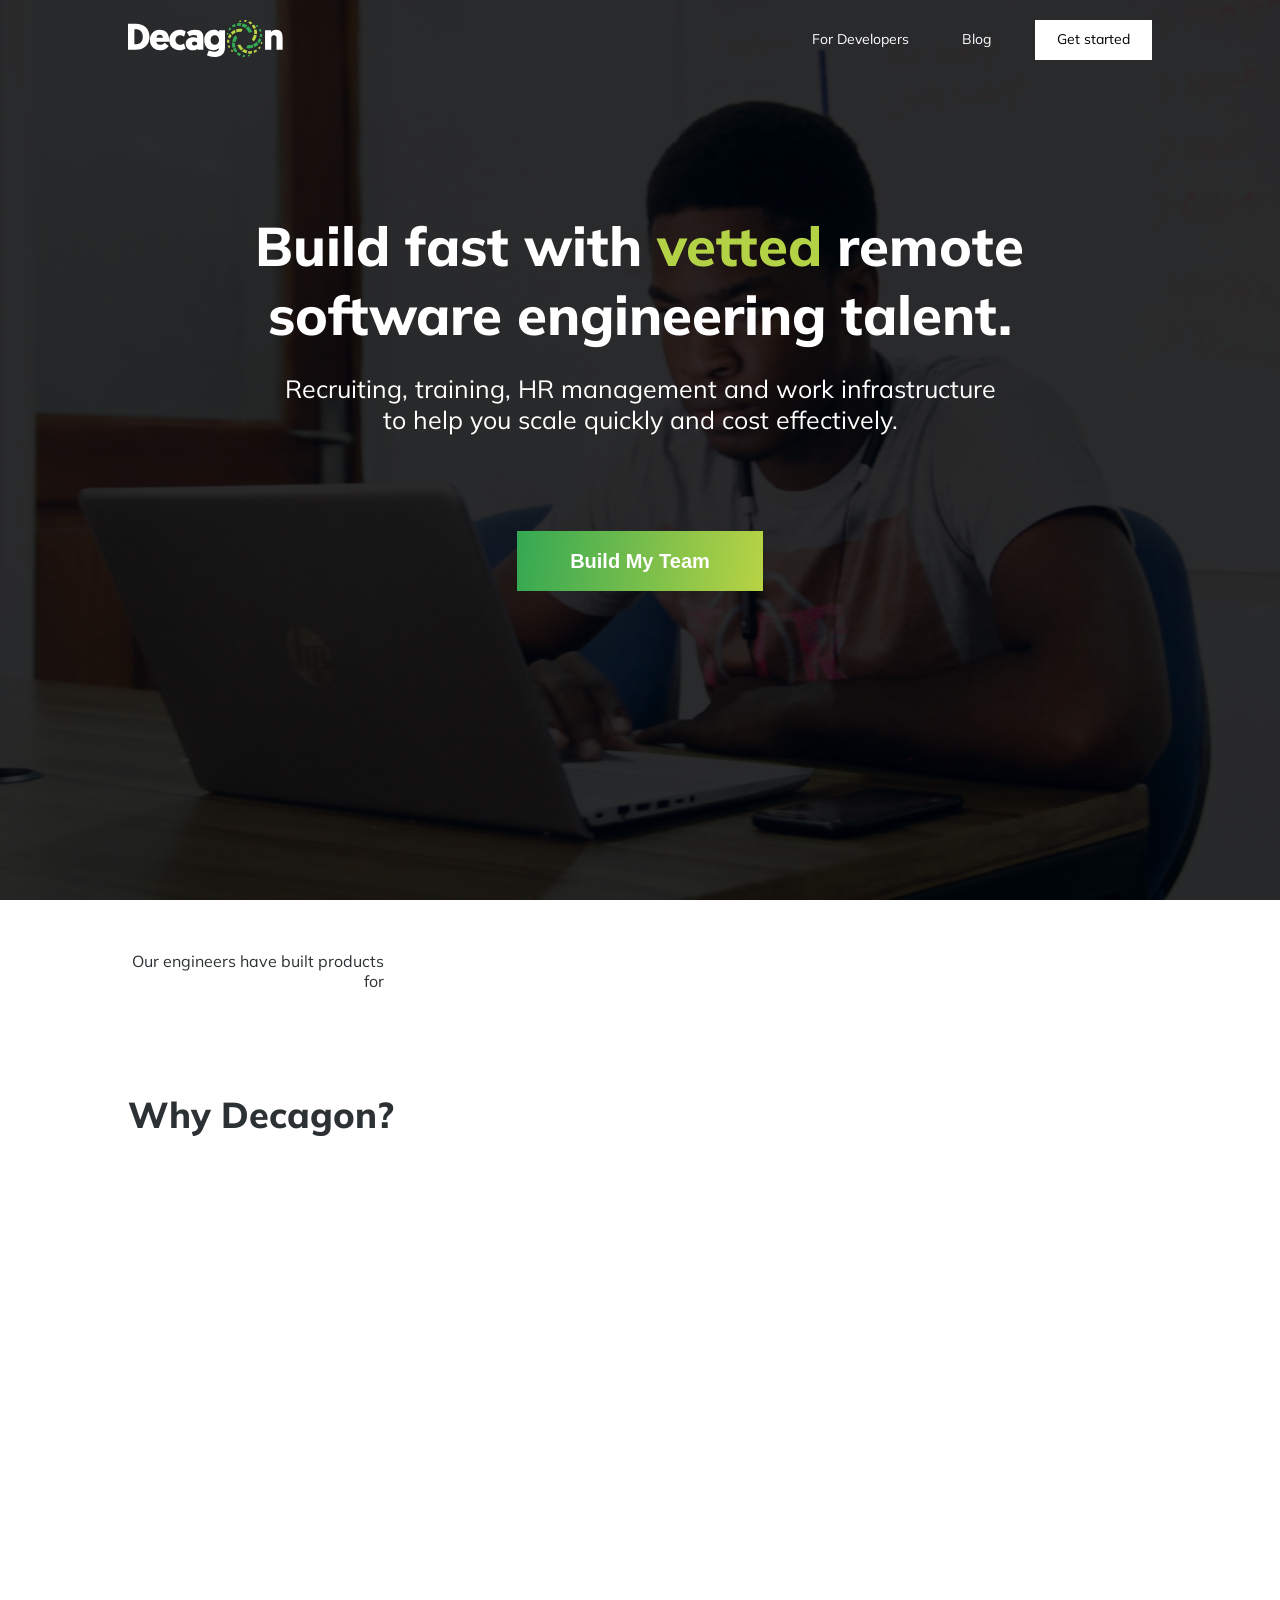
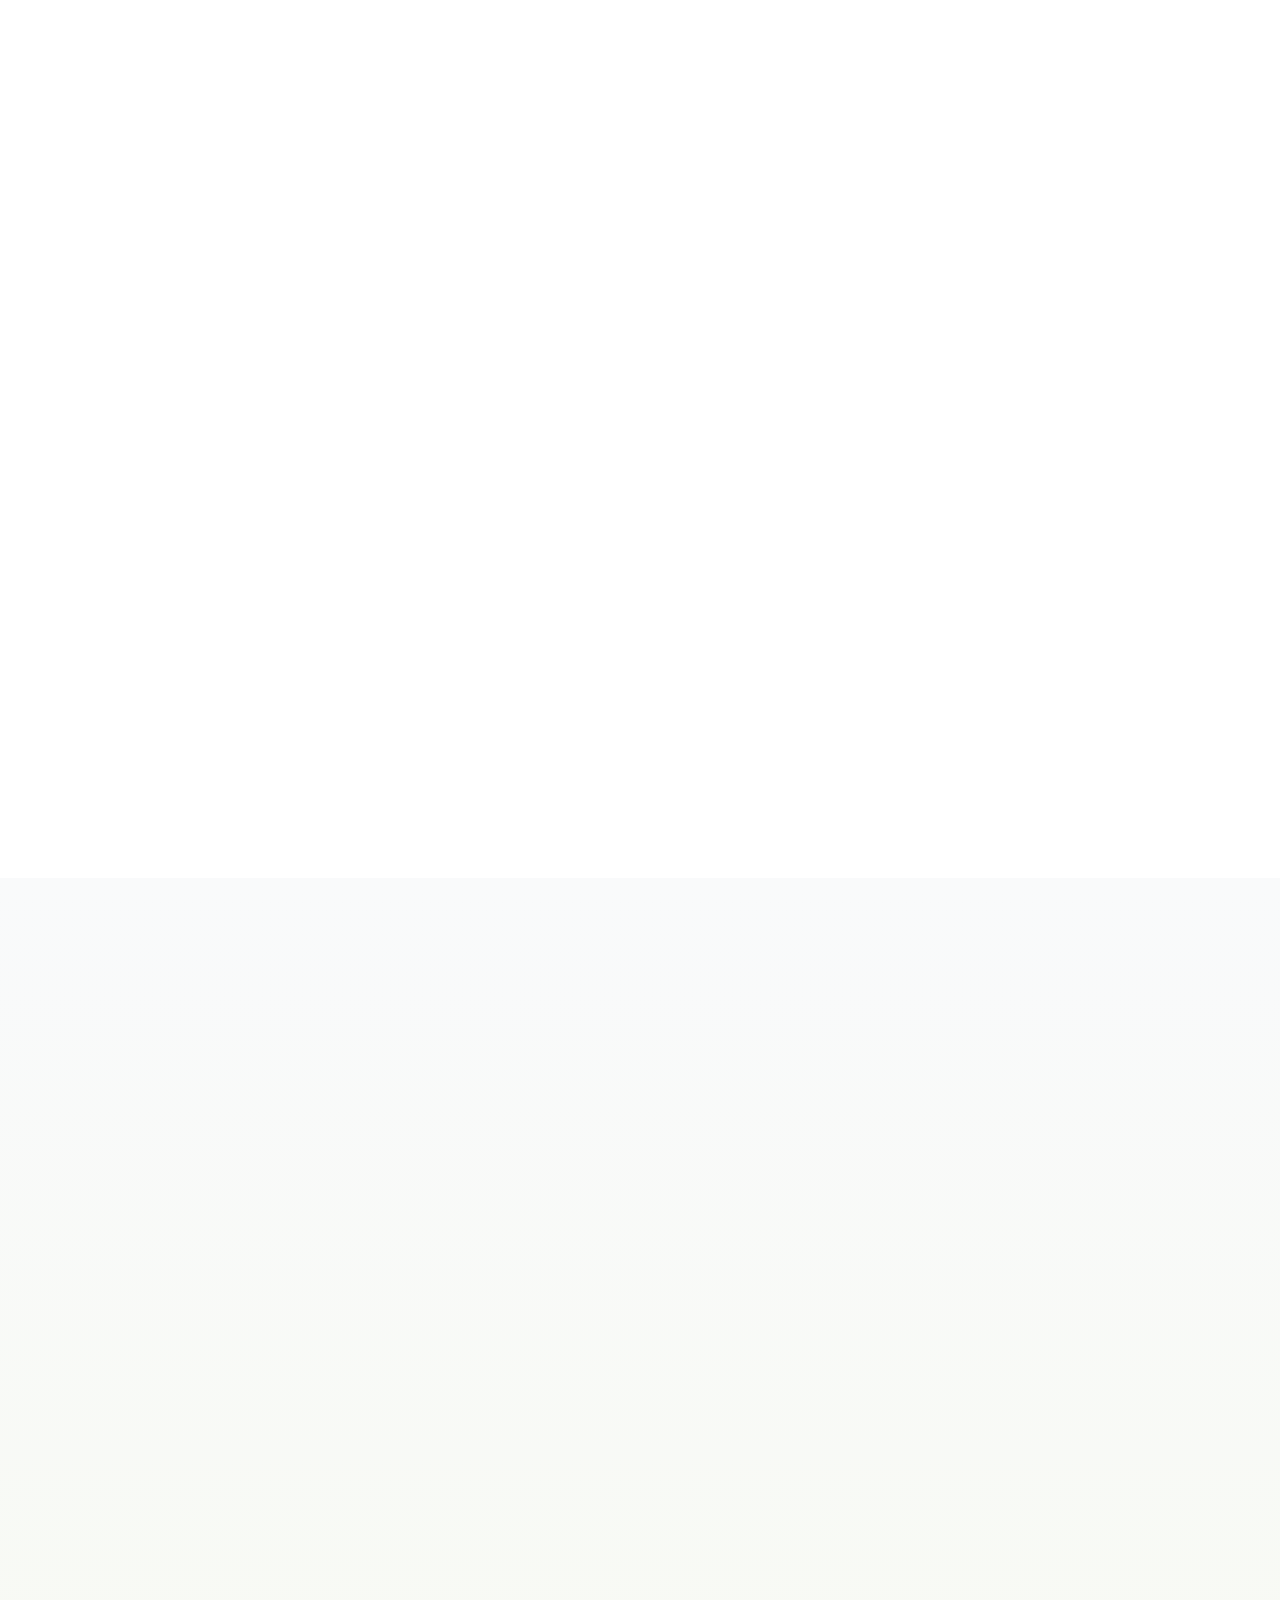
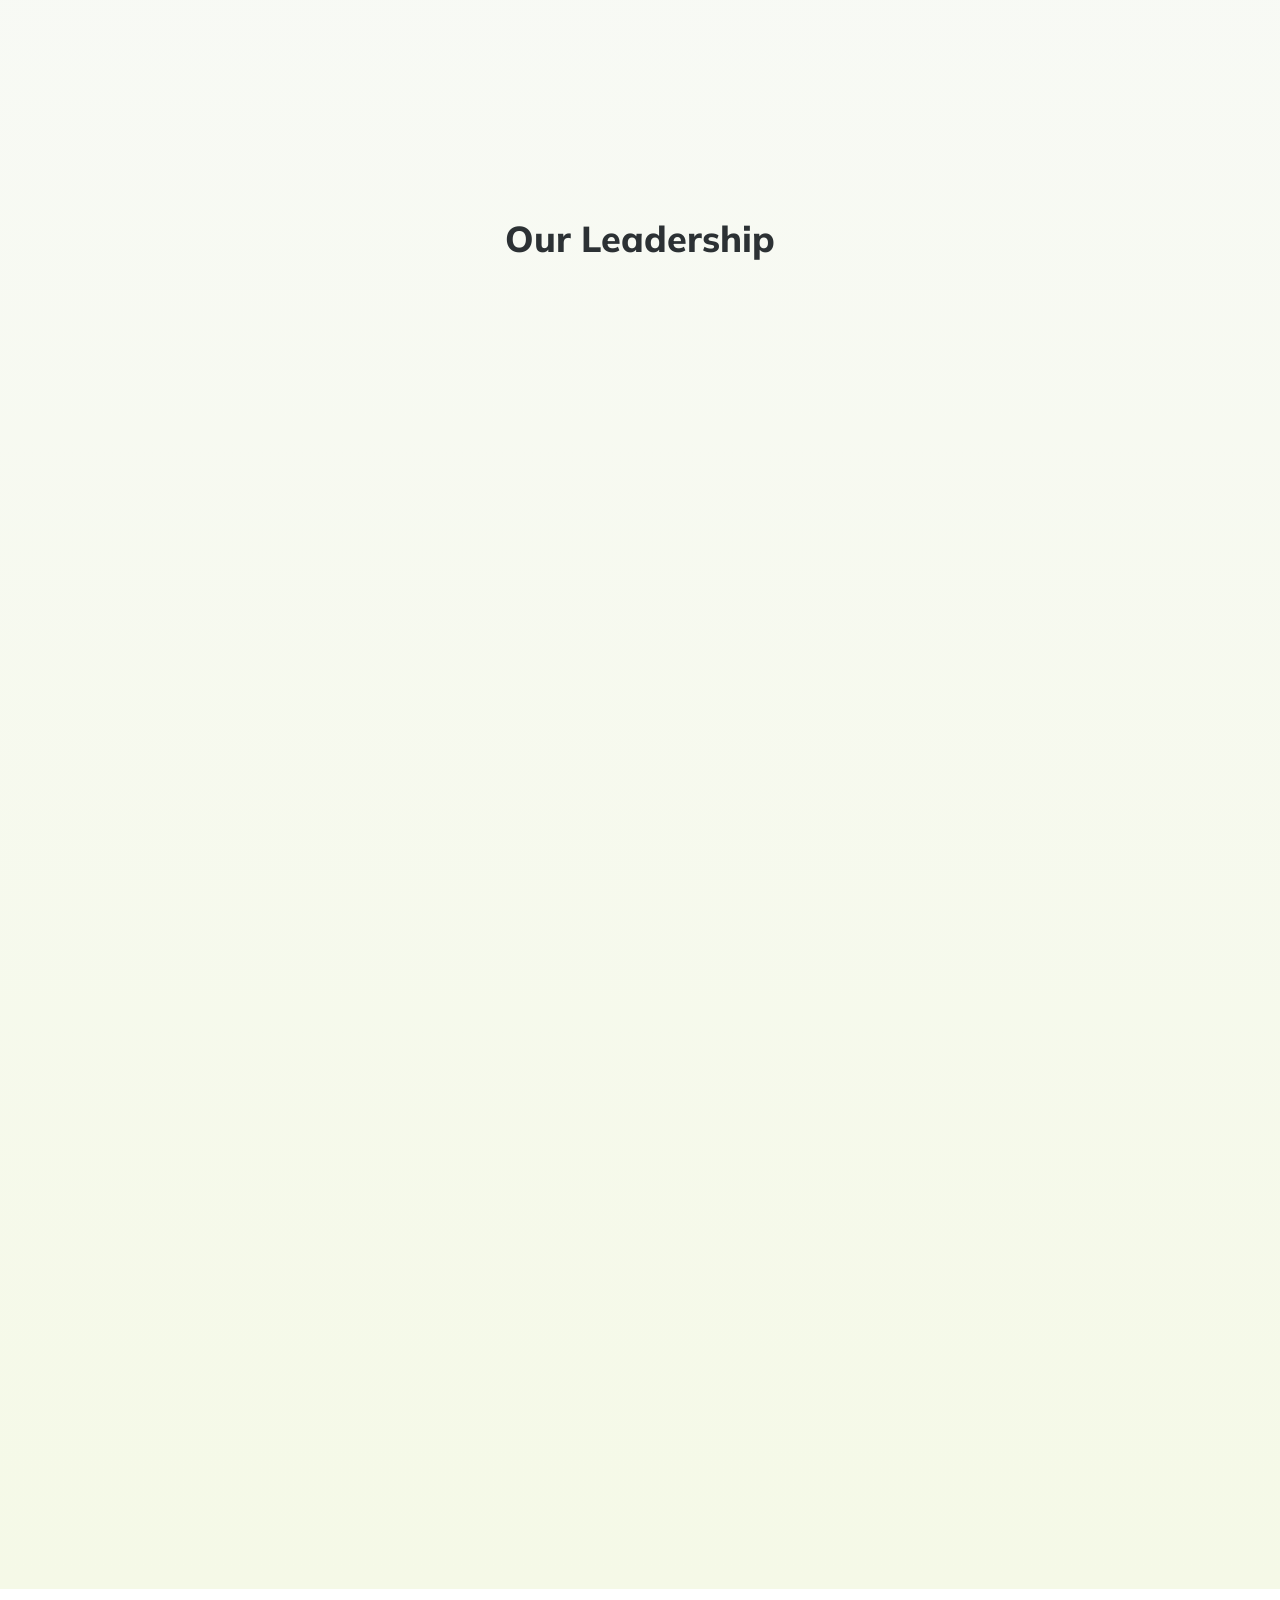
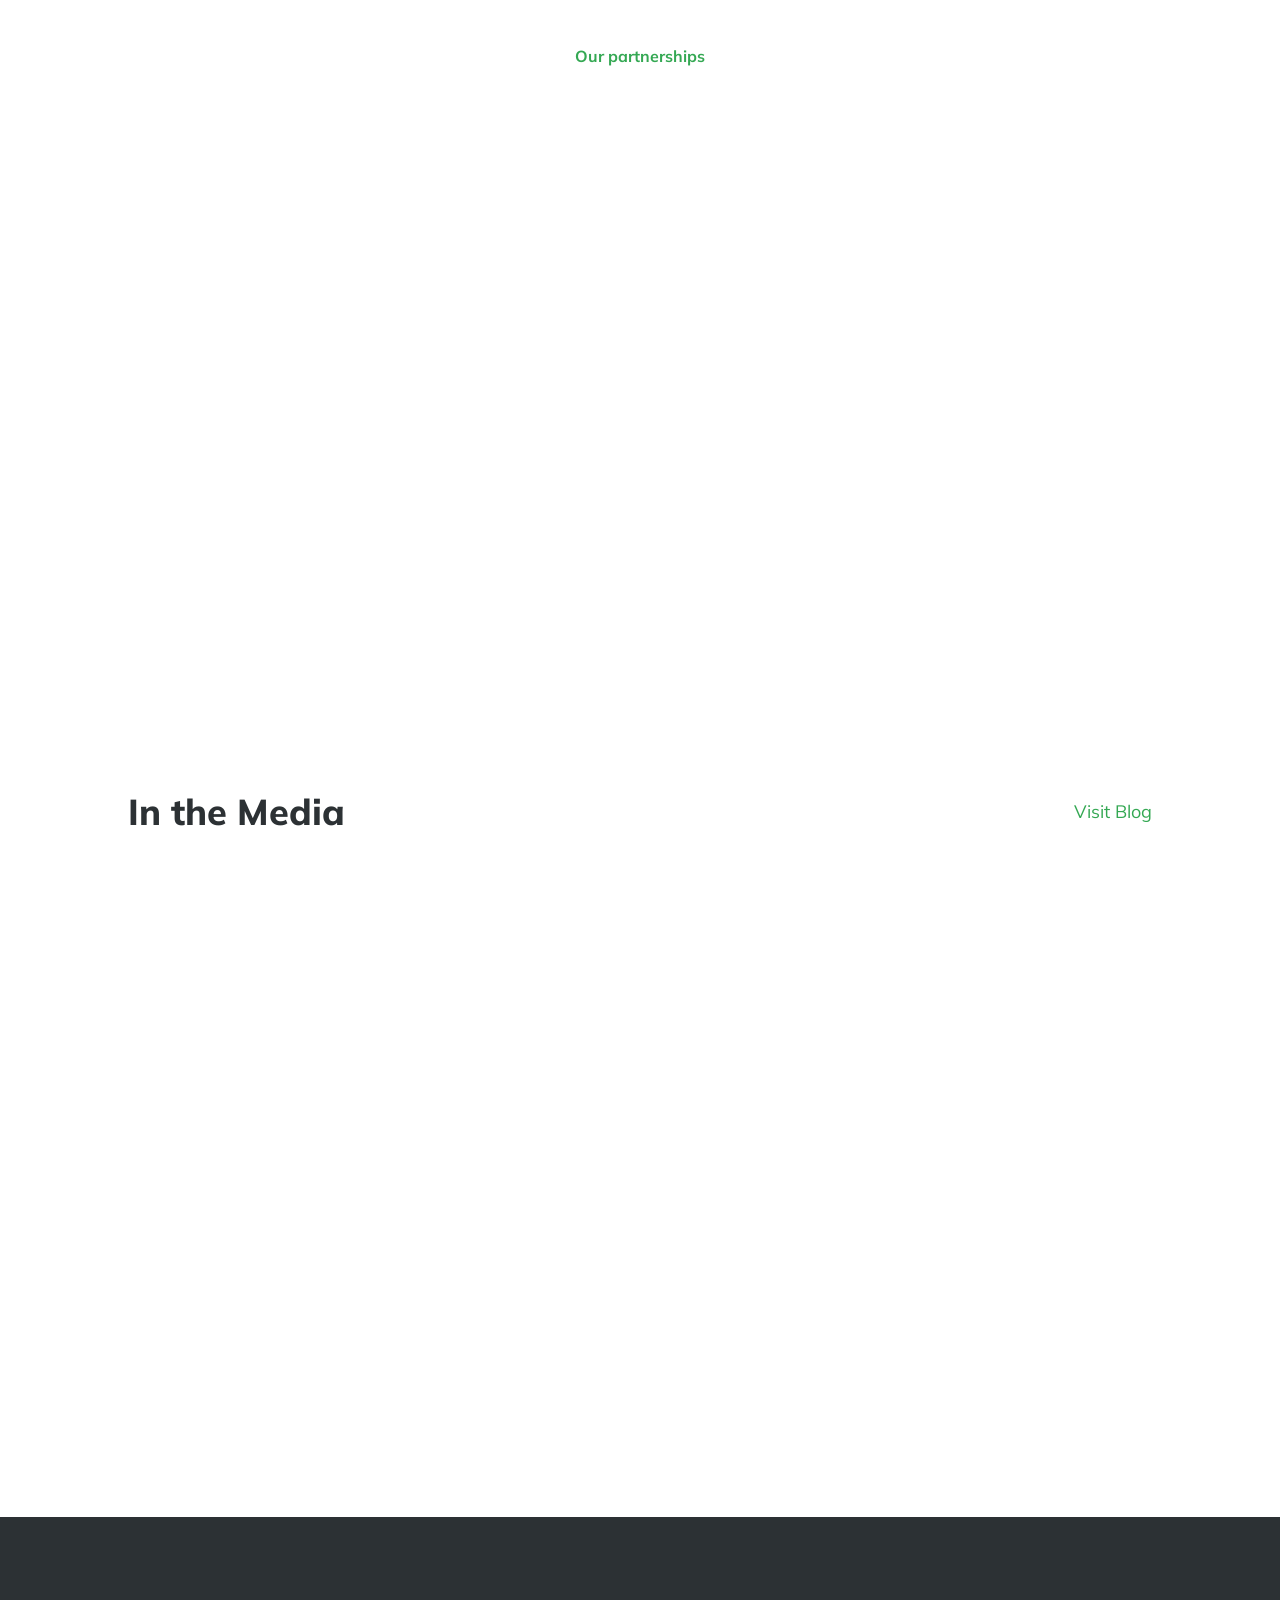
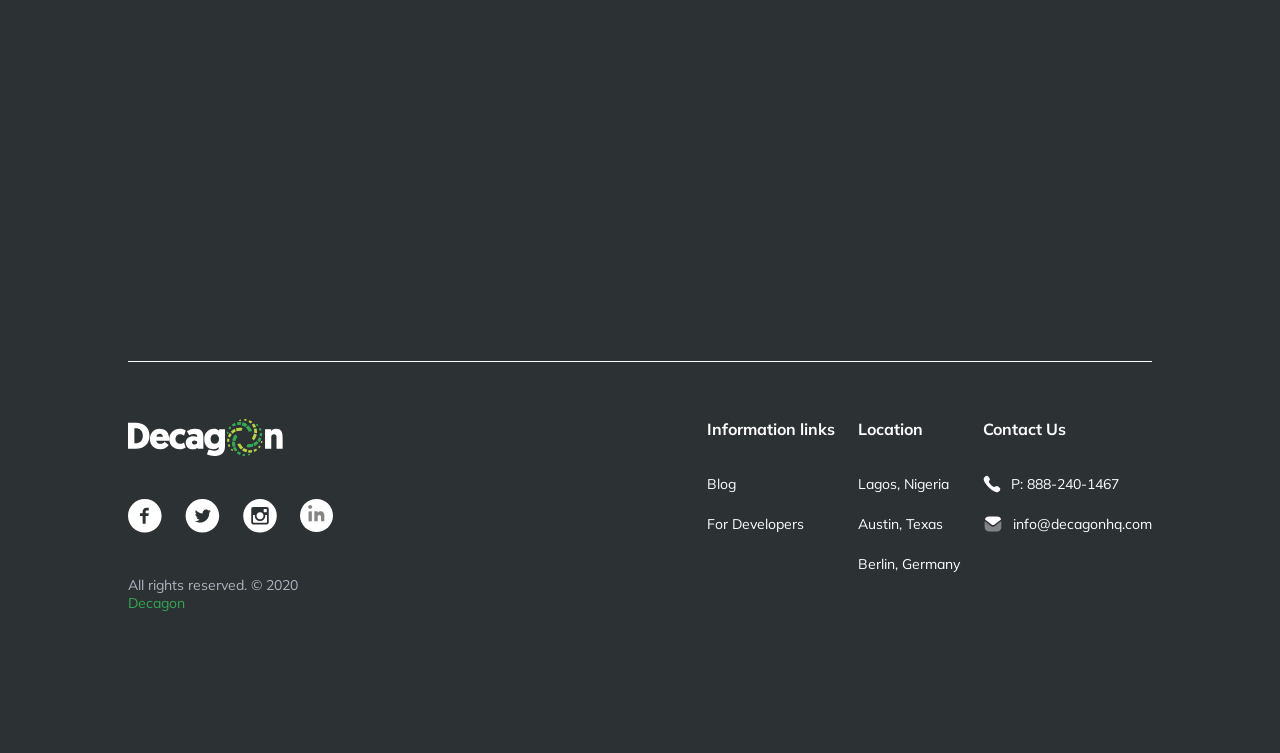
<file: index.html>
<!doctype html>
<html lang="en">
  <head>
    <meta charset="utf-8">
    <meta name="viewport" content="width=device-width, initial-scale=1">
   
    <link rel="preconnect" href="https://fonts.gstatic.com">
    <link href="https://fonts.googleapis.com/css2?family=Mulish:wght@200;400;600;700&display=swap" rel="stylesheet">
    <link href="https://unpkg.com/aos@2.3.1/dist/aos.css" rel="stylesheet">
    <link href="/assets/styles/scss/main.min.css" rel="stylesheet" >

    <title>Decagon website</title>
  </head>
  <body class="container-fluid">
    
    <header>
      <div class="navbar">
        <div><img src="/images/logo.svg" alt="decagon logo"></div>
        <div class="menu-cover">
          <div class="menu-tab"><a href="#">For Developers</a></div>
          <div class="menu-tab"><a href="#">Blog</a></div>
          <div class="menu-tab active"><a href="#">Get started</a></div>
        </div>
      </div>

      <div data-aos="fade-down" data-aos-easing="linear" data-aos-duration="1500" class="title">Build fast with <span>vetted</span> remote software engineering talent.</div>
      <div data-aos="fade-down" data-aos-easing="linear" data-aos-duration="1500" class="sub-title">Recruiting, training, HR management and work infrastructure to help you scale quickly and cost effectively.</div>

      <div data-aos="fade-down" data-aos-easing="linear" data-aos-duration="1500" class="btn-cover"><button id="btn-team">Build My Team</button></div>
    </header>

    <div class="client-container">
      <div class="client-wrapper">
        <div class="client-label">Our engineers have built products for</div>
        <div data-aos="fade-down-right" class="client">
          <div><img src="/images/merck.svg" alt="merck logo"></div>
          <div><img src="/images/nike.svg" alt="nike logo"></div>
          <div><img src="/images/mastercard.svg" alt="mastercard logo"></div>
          <div><img src="/images/vertex.svg" alt="vertex logo"></div>
          <div><img src="/images/budweiser.svg" alt="budweiser logo"></div>
          <div><img src="/images/nokia.svg" alt="nokia logo"></div>
        </div>
      </div>
    </div>

    <div class="why-decagon">Why Decagon?</div>

    <div class="workspace-container">
      <div data-aos="fade-right" class="workspace-img"><img src="/images/work_space.svg" alt=""></div>
      <div data-aos="fade-left" class="workspace-content-wrapper">
        <div class="workspace-content">
          <div class="workspace-title">Engineering Quality</div>
          <p>
            We select and recruit the top 0.5% of tech talent in the cities we source from. 
            We run our own Software Engineering Training institute which is #1 in Africa.
          </p>
        </div>
        <div class="workspace-content">
          <div class="workspace-title">Easy to work with</div>
          <p>
            Our engineers are all Native English speakers, they work on your time-zone and 
            will easily collaboration tools and practices.
          </p>
        </div>
        <div class="workspace-content">
          <div class="workspace-title">Diverse talent base</div>
          <p>
            <span>Black Talent:</span> Through our operations in Afric we are able to give 
            you access to high quality engineers from under-represented backgrounds.
          </p>
          <p>
            <span>More Female Talent:</span> We have an ambitious goal to be 50% female by
            2025.
          </p>
        </div>
        <div class="workspace-content">
          <div class="workspace-title">Cost-effective scaling</div>
          <p>
            We help you access talent in regions where there is more available supply of top-tier
            talent.
            Customized on-boarding - we can design a risk-free custom onboarding sprint to get your
            team production ready in your environment.
          </p>
        </div>
      </div>
    </div>

    <div data-aos="fade-down-right" class="office-location"><div class="office-content">
      We currently serve companies in Austin, NYC, Berlin, London and Rome from our operating bases in 🇳🇬 Lagos, 🇺🇸 Austin and 🇩🇪 Berlin.   
    </div></div>

    <section class="leaders-section">

      <div data-aos="fade-up" class="testimony-container">
        <div class="paystack-coo">
          <img src="/images/play-btn.svg" alt="">
        </div>
        <div class="testimony-cover">
          <div class="testimony">
              <img src="/images/Ellipse-5.svg" alt="" class="b-arrow">
              <img src="/images/back-arrow.svg" alt="" id="backarrow">

              <img src="/images/Ellipse-6.svg" alt="" class="f-arrow">
              <img src="/images/forward-arrow.svg" alt="" id="forwardarrow">

            
            <div class="testimony-content">
              “With Decagon, we save an estimated 50 hours per week that used to be spent answering email and attending check-in meetings.”
            </div>
            <div class="name-coo">
              <div>Arinze Thomason</div>
              <div>COO Paystack</div>
            </div>
          </div>
          <div class="loading-img">
            <img src="/images/loading.svg" alt="">
          </div>
        </div>
      </div>

      <div class="leader-header">Our Leadership</div>

      <div class="leadership">
        <div data-aos="flip-left" class="leader">
          <div class="img-holder"><img src="/images/chika.svg" alt="Chika Nwobi - founder & CEO"></div>
          <div class="leader-name">
            <div>Chika Nwobi</div>
            <div>Founder & CEO</div>
          </div>
          <div class="profile">
            <ul>
              <li>Board member: Unilever</li>
              <li>Co-Founder: Cheki.com.ng</li>
              <li>Investor & Director: Jobberman, WhoGoHost</li>
              <li>Partner: Raise Capital</li>
            </ul>
          </div>
          <div class="linkedIn">
            <img src="/images/Icon-awesome-linkedin.svg" alt="">
            <span>Find on LinkedIn →</span>
          </div>
        </div>
        <div data-aos="flip-left" class="leader">
          <div class="img-holder"><img src="/images/lauren.svg" alt="Laurens Kreuze - board member"></div>
          <div class="leader-name">
            <div>Laurens Kreuze</div>
            <div>Board Member</div>
          </div>
          <div class="profile">
            <ul>
              <li>Founder AEBC Consulting</li>
              <li>Partner KPMG Netherlands</li>
              <li>22 years experience in Financial Audit</li>
            </ul>
          </div>
          <div class="linkedIn">
            <img src="/images/Icon-awesome-linkedin.svg" alt="">
            <span>Find on LinkedIn →</span>
          </div>
        </div>
        <div data-aos="flip-left" class="leader">
          <div class="img-holder"><img src="/images/emily.svg" alt="Emilly Liggette - Board Member"></div>
          <div class="leader-name">
            <div>Emilly Liggette</div>
            <div>Board Member</div>
          </div>
          <div class="profile">
            <ul>
              <li>ex-McKinsey, Stanford University MBA.</li>
              <li>Former CEO of Apexion Software and Capstone Turbines (NASDAQ listed).</li>
              <li>Board member of Engineering companies listed on US Stock Exchange.</li>
            </ul>
          </div>
          <div class="linkedIn">
            <img src="/images/Icon-awesome-linkedin.svg" alt="">
            <span>Find on LinkedIn →</span>
          </div>
        </div>
        <div data-aos="flip-left" class="leader">
          <div class="img-holder"><img src="/images/jody-ike.svg" alt="Jody Ike - board member"></div>
          <div class="leader-name">
            <div>Jody Ike</div>
            <div>Board Member</div>
          </div>
          <div class="profile">
            <ul>
              <li>Africa Innovation Director, Diageo PLC, London</li>
              <li>International MBA, Thunderbird School of Global Management, Arizona, USA </li>
              <li>26 years experience in Brand and Innovation</li>
            </ul>
          </div>
          <div class="linkedIn">
            <img src="/images/Icon-awesome-linkedin.svg" alt="">
            <span>Find on LinkedIn →</span>
          </div>
        </div>
        <div data-aos="flip-left" class="leader">
          <div class="img-holder"><img src="/images/nkem.svg" alt="Nkem Alozie - program director"></div>
          <div class="leader-name">
            <div>Nkem Alozie</div>
            <div>Program Director</div>
          </div>
          <div class="profile">
            <ul>
              <li>18 years experience in IT consulting</li>
              <li>Strategy and project management </li>
              <li>IT project implementations for Bank of America | Marriott | General Motors | Sprint/Nextel | Aflac Insurance</li>
            </ul>
          </div>
          <div class="linkedIn">
            <img src="/images/Icon-awesome-linkedin.svg" alt="">
            <span>Find on LinkedIn →</span>
          </div>
        </div>
        <div  data-aos="flip-left" class="leader">
          <div class="img-holder"><img src="/images/pajoe.svg" alt="Joseph Abbah - Chief Technical Officer"></div>
          <div class="leader-name">
            <div>Joseph Abbah</div>
            <div>Chief Technical Officer</div>
          </div>
          <div class="profile">
            <ul>
              <li>11 Years software engineering experience</li>
              <li>Solutions Architect, Pebec report</li>
            </ul>
          </div>
          <div class="linkedIn">
            <img src="/images/Icon-awesome-linkedin.svg" alt="">
            <span>Find on LinkedIn →</span>
          </div>
        </div>
        
      </div>

    </section>

    <section class="partner-section">
      <div class="partner-header">Our partnerships</div>
      <div data-aos="fade-up"
      data-aos-duration="3000" class="partners-logo">
        <img src="/images/Atlassian-horizontal-blue-rgb.svg" alt="">
        <img src="/images/microsoft-1.svg" alt="">
        <img src="/images/github.svg" alt="">
      </div>

      <div data-aos="fade-up" data-aos-anchor-placement="bottom-bottom" class="skilled">
        <div class="skilled-header">
          Skilled in technologies you need
        </div>
        <div class="skilled-subheader">
          Access a pool of skilled engineers to match your product requirements
        </div>
        <div class="skills">
          <div class="skills-gp">
            <div class="skill-list">
              <ul>
                <li>Back-end engineer</li>
                <li>Front-end engineer</li>
                <li>Full-Stack engineer</li>
                <li>Mobile Engineer</li>
              </ul>
            </div>
            <div class="skill-list">
              <ul>
                <li>QA Engineer</li>
                <li>React Developer</li>
                <li>Android Developer</li>
                <li>IOS Developer</li>
              </ul>
            </div>
          </div>
          <div class="skills-gp">
            <div class="skill-list">
              <ul>
                <li>React Native Developer</li>
                <li>Python Developer</li>
                <li>Node.JS Developer</li>
                <li>Javascript Developer</li>
              </ul>
            </div>
            <div class="skill-list">
              <ul>
                <li>Java Developer</li>
                <li>C# Developer</li>
                <li>Devops Engineer</li>
                <li>UI/UX Developer</li>
              </ul>
            </div>
          </div>
        </div>
      </div>

    </section>

    <section class="section-media">
      <div class="media-header">
        <div>In the Media</div>
        <div>Visit Blog</div>
      </div>
      <div class="media-content">
        <div data-aos="flip-left" data-aos-easing="ease-out-cubic" data-aos-duration="2000" class="media-img">
            <div>Indeed Visits DecagonHQ to meet remote team</div>
            <div>Read More</div>
        </div>
        <div data-aos="flip-left" data-aos-easing="ease-out-cubic" data-aos-duration="2000" class="media-img">
          <div>Decagon to train 15,000 people in Edo state</div>
          <div>Read More</div>
        </div>
        <div data-aos="flip-left" data-aos-easing="ease-out-cubic" data-aos-duration="2000" class="media-img">
          <div>Sterling Bank signs deal to finance Decadev program</div>
          <div>Read More</div>
        </div>
      </div>
    </section>

    <footer class="footer">

      <div data-aos="fade-down" data-aos-easing="linear" data-aos-duration="1500" class="footer-header">Build a dependable remote team.</div>
      <div data-aos="fade-down" data-aos-easing="linear" data-aos-duration="1500" class="btn-cover"><button id="btn-team">Build My Team</button></div>

      <div class="footer-contact">

        <div class="footer-logo">
          <div><img src="/images/logo.svg" alt="decagon logo"></div>
          <div class="footer-socmed">
            <div><img src="/images/facebook.svg" alt=""></div>
            <div><img src="/images/twitter.svg" alt=""></div>
            <div><img src="/images/instagram.svg" alt=""></div>
            <div><div id="link"><img src="/images/linkedin.svg" alt=""></div></div>
          </div>
          <div class="footer-rights">All rights reserved. &copy; 2020 <span>Decagon</span></div>
        </div>

        <div class="footer-location">
          <div class="info">
            <div class="info-header">Information links</div>
            <div class="info-content">Blog</div>
            <div class="info-content">For Developers</div>
          </div>
          <div class="info">
            <div class="info-header">Location</div>
            <div class="info-content">Lagos, Nigeria</div>
            <div class="info-content">Austin, Texas</div>
            <div class="info-content">Berlin, Germany</div>
          </div>
          <div class="info">
            <div class="info-header">Contact Us</div>
            <div class="info-content"><img src="/images/Call.svg" alt=""> P: 888-240-1467</div>
            <div class="info-content"><img src="/images/Message.svg" alt=""> info@decagonhq.com</div>
          </div>
        </div>
        
      </div>

    </footer>

    <script src="https://unpkg.com/aos@2.3.1/dist/aos.js"></script>
    <script>
      AOS.init();
    </script>
  </body>
</html>
</file>
<file: assets/styles/scss/main.min.css>
@-ms-viewport{width:device-width}body{margin:0}html{-webkit-box-sizing:border-box;-moz-box-sizing:border-box;box-sizing:border-box;-ms-overflow-style:scrollbar}*,::after,::before{box-sizing:inherit}.container{position:relative;margin-left:auto;margin-right:auto;max-width:1120px;padding-right:15px;padding-left:15px}@media (min-width:576px){.container{padding-right:15px;padding-left:15px}}@media (min-width:768px){.container{padding-right:15px;padding-left:15px}}@media (min-width:992px){.container{padding-right:15px;padding-left:15px}}@media (min-width:1200px){.container{padding-right:15px;padding-left:15px}}.row{display:flex;flex-wrap:wrap;margin-right:-15px;margin-left:-15px}@media (min-width:576px){.row{margin-right:-15px;margin-left:-15px}}@media (min-width:768px){.row{margin-right:-15px;margin-left:-15px}}@media (min-width:992px){.row{margin-right:-15px;margin-left:-15px}}@media (min-width:1200px){.row{margin-right:-15px;margin-left:-15px}}.no-gutters{margin-right:0;margin-left:0}.no-gutters>.col,.no-gutters>[class*=col-]{padding-right:0;padding-left:0}.col,.col-1,.col-10,.col-11,.col-12,.col-2,.col-3,.col-4,.col-5,.col-6,.col-7,.col-8,.col-9,.col-lg,.col-lg-1,.col-lg-10,.col-lg-11,.col-lg-12,.col-lg-2,.col-lg-3,.col-lg-4,.col-lg-5,.col-lg-6,.col-lg-7,.col-lg-8,.col-lg-9,.col-md,.col-md-1,.col-md-10,.col-md-11,.col-md-12,.col-md-2,.col-md-3,.col-md-4,.col-md-5,.col-md-6,.col-md-7,.col-md-8,.col-md-9,.col-sm,.col-sm-1,.col-sm-10,.col-sm-11,.col-sm-12,.col-sm-2,.col-sm-3,.col-sm-4,.col-sm-5,.col-sm-6,.col-sm-7,.col-sm-8,.col-sm-9,.col-xl,.col-xl-1,.col-xl-10,.col-xl-11,.col-xl-12,.col-xl-2,.col-xl-3,.col-xl-4,.col-xl-5,.col-xl-6,.col-xl-7,.col-xl-8,.col-xl-9{position:relative;width:100%;min-height:1px;padding-right:15px;padding-left:15px}@media (min-width:576px){.col,.col-1,.col-10,.col-11,.col-12,.col-2,.col-3,.col-4,.col-5,.col-6,.col-7,.col-8,.col-9,.col-lg,.col-lg-1,.col-lg-10,.col-lg-11,.col-lg-12,.col-lg-2,.col-lg-3,.col-lg-4,.col-lg-5,.col-lg-6,.col-lg-7,.col-lg-8,.col-lg-9,.col-md,.col-md-1,.col-md-10,.col-md-11,.col-md-12,.col-md-2,.col-md-3,.col-md-4,.col-md-5,.col-md-6,.col-md-7,.col-md-8,.col-md-9,.col-sm,.col-sm-1,.col-sm-10,.col-sm-11,.col-sm-12,.col-sm-2,.col-sm-3,.col-sm-4,.col-sm-5,.col-sm-6,.col-sm-7,.col-sm-8,.col-sm-9,.col-xl,.col-xl-1,.col-xl-10,.col-xl-11,.col-xl-12,.col-xl-2,.col-xl-3,.col-xl-4,.col-xl-5,.col-xl-6,.col-xl-7,.col-xl-8,.col-xl-9{padding-right:15px;padding-left:15px}}@media (min-width:768px){.col,.col-1,.col-10,.col-11,.col-12,.col-2,.col-3,.col-4,.col-5,.col-6,.col-7,.col-8,.col-9,.col-lg,.col-lg-1,.col-lg-10,.col-lg-11,.col-lg-12,.col-lg-2,.col-lg-3,.col-lg-4,.col-lg-5,.col-lg-6,.col-lg-7,.col-lg-8,.col-lg-9,.col-md,.col-md-1,.col-md-10,.col-md-11,.col-md-12,.col-md-2,.col-md-3,.col-md-4,.col-md-5,.col-md-6,.col-md-7,.col-md-8,.col-md-9,.col-sm,.col-sm-1,.col-sm-10,.col-sm-11,.col-sm-12,.col-sm-2,.col-sm-3,.col-sm-4,.col-sm-5,.col-sm-6,.col-sm-7,.col-sm-8,.col-sm-9,.col-xl,.col-xl-1,.col-xl-10,.col-xl-11,.col-xl-12,.col-xl-2,.col-xl-3,.col-xl-4,.col-xl-5,.col-xl-6,.col-xl-7,.col-xl-8,.col-xl-9{padding-right:15px;padding-left:15px}}@media (min-width:992px){.col,.col-1,.col-10,.col-11,.col-12,.col-2,.col-3,.col-4,.col-5,.col-6,.col-7,.col-8,.col-9,.col-lg,.col-lg-1,.col-lg-10,.col-lg-11,.col-lg-12,.col-lg-2,.col-lg-3,.col-lg-4,.col-lg-5,.col-lg-6,.col-lg-7,.col-lg-8,.col-lg-9,.col-md,.col-md-1,.col-md-10,.col-md-11,.col-md-12,.col-md-2,.col-md-3,.col-md-4,.col-md-5,.col-md-6,.col-md-7,.col-md-8,.col-md-9,.col-sm,.col-sm-1,.col-sm-10,.col-sm-11,.col-sm-12,.col-sm-2,.col-sm-3,.col-sm-4,.col-sm-5,.col-sm-6,.col-sm-7,.col-sm-8,.col-sm-9,.col-xl,.col-xl-1,.col-xl-10,.col-xl-11,.col-xl-12,.col-xl-2,.col-xl-3,.col-xl-4,.col-xl-5,.col-xl-6,.col-xl-7,.col-xl-8,.col-xl-9{padding-right:15px;padding-left:15px}}@media (min-width:1200px){.col,.col-1,.col-10,.col-11,.col-12,.col-2,.col-3,.col-4,.col-5,.col-6,.col-7,.col-8,.col-9,.col-lg,.col-lg-1,.col-lg-10,.col-lg-11,.col-lg-12,.col-lg-2,.col-lg-3,.col-lg-4,.col-lg-5,.col-lg-6,.col-lg-7,.col-lg-8,.col-lg-9,.col-md,.col-md-1,.col-md-10,.col-md-11,.col-md-12,.col-md-2,.col-md-3,.col-md-4,.col-md-5,.col-md-6,.col-md-7,.col-md-8,.col-md-9,.col-sm,.col-sm-1,.col-sm-10,.col-sm-11,.col-sm-12,.col-sm-2,.col-sm-3,.col-sm-4,.col-sm-5,.col-sm-6,.col-sm-7,.col-sm-8,.col-sm-9,.col-xl,.col-xl-1,.col-xl-10,.col-xl-11,.col-xl-12,.col-xl-2,.col-xl-3,.col-xl-4,.col-xl-5,.col-xl-6,.col-xl-7,.col-xl-8,.col-xl-9{padding-right:15px;padding-left:15px}}.col{flex-basis:0;flex-grow:1;max-width:100%}.col-auto{flex:0 0 auto;width:auto}.col-1{flex:0 0 8.33333%;max-width:8.33333%}.col-2{flex:0 0 16.66667%;max-width:16.66667%}.col-3{flex:0 0 25%;max-width:25%}.col-4{flex:0 0 33.33333%;max-width:33.33333%}.col-5{flex:0 0 41.66667%;max-width:41.66667%}.col-6{flex:0 0 50%;max-width:50%}.col-7{flex:0 0 58.33333%;max-width:58.33333%}.col-8{flex:0 0 66.66667%;max-width:66.66667%}.col-9{flex:0 0 75%;max-width:75%}.col-10{flex:0 0 83.33333%;max-width:83.33333%}.col-11{flex:0 0 91.66667%;max-width:91.66667%}.col-12{flex:0 0 100%;max-width:100%}.pull-0{right:auto}.pull-1{right:8.33333%}.pull-2{right:16.66667%}.pull-3{right:25%}.pull-4{right:33.33333%}.pull-5{right:41.66667%}.pull-6{right:50%}.pull-7{right:58.33333%}.pull-8{right:66.66667%}.pull-9{right:75%}.pull-10{right:83.33333%}.pull-11{right:91.66667%}.pull-12{right:100%}.push-0{left:auto}.push-1{left:8.33333%}.push-2{left:16.66667%}.push-3{left:25%}.push-4{left:33.33333%}.push-5{left:41.66667%}.push-6{left:50%}.push-7{left:58.33333%}.push-8{left:66.66667%}.push-9{left:75%}.push-10{left:83.33333%}.push-11{left:91.66667%}.push-12{left:100%}.offset-1{margin-left:8.33333%}.offset-2{margin-left:16.66667%}.offset-3{margin-left:25%}.offset-4{margin-left:33.33333%}.offset-5{margin-left:41.66667%}.offset-6{margin-left:50%}.offset-7{margin-left:58.33333%}.offset-8{margin-left:66.66667%}.offset-9{margin-left:75%}.offset-10{margin-left:83.33333%}.offset-11{margin-left:91.66667%}@media (min-width:576px){.col-sm{flex-basis:0;flex-grow:1;max-width:100%}.col-sm-auto{flex:0 0 auto;width:auto}.col-sm-1{flex:0 0 8.33333%;max-width:8.33333%}.col-sm-2{flex:0 0 16.66667%;max-width:16.66667%}.col-sm-3{flex:0 0 25%;max-width:25%}.col-sm-4{flex:0 0 33.33333%;max-width:33.33333%}.col-sm-5{flex:0 0 41.66667%;max-width:41.66667%}.col-sm-6{flex:0 0 50%;max-width:50%}.col-sm-7{flex:0 0 58.33333%;max-width:58.33333%}.col-sm-8{flex:0 0 66.66667%;max-width:66.66667%}.col-sm-9{flex:0 0 75%;max-width:75%}.col-sm-10{flex:0 0 83.33333%;max-width:83.33333%}.col-sm-11{flex:0 0 91.66667%;max-width:91.66667%}.col-sm-12{flex:0 0 100%;max-width:100%}.pull-sm-0{right:auto}.pull-sm-1{right:8.33333%}.pull-sm-2{right:16.66667%}.pull-sm-3{right:25%}.pull-sm-4{right:33.33333%}.pull-sm-5{right:41.66667%}.pull-sm-6{right:50%}.pull-sm-7{right:58.33333%}.pull-sm-8{right:66.66667%}.pull-sm-9{right:75%}.pull-sm-10{right:83.33333%}.pull-sm-11{right:91.66667%}.pull-sm-12{right:100%}.push-sm-0{left:auto}.push-sm-1{left:8.33333%}.push-sm-2{left:16.66667%}.push-sm-3{left:25%}.push-sm-4{left:33.33333%}.push-sm-5{left:41.66667%}.push-sm-6{left:50%}.push-sm-7{left:58.33333%}.push-sm-8{left:66.66667%}.push-sm-9{left:75%}.push-sm-10{left:83.33333%}.push-sm-11{left:91.66667%}.push-sm-12{left:100%}.offset-sm-0{margin-left:0}.offset-sm-1{margin-left:8.33333%}.offset-sm-2{margin-left:16.66667%}.offset-sm-3{margin-left:25%}.offset-sm-4{margin-left:33.33333%}.offset-sm-5{margin-left:41.66667%}.offset-sm-6{margin-left:50%}.offset-sm-7{margin-left:58.33333%}.offset-sm-8{margin-left:66.66667%}.offset-sm-9{margin-left:75%}.offset-sm-10{margin-left:83.33333%}.offset-sm-11{margin-left:91.66667%}}@media (min-width:768px){.col-md{flex-basis:0;flex-grow:1;max-width:100%}.col-md-auto{flex:0 0 auto;width:auto}.col-md-1{flex:0 0 8.33333%;max-width:8.33333%}.col-md-2{flex:0 0 16.66667%;max-width:16.66667%}.col-md-3{flex:0 0 25%;max-width:25%}.col-md-4{flex:0 0 33.33333%;max-width:33.33333%}.col-md-5{flex:0 0 41.66667%;max-width:41.66667%}.col-md-6{flex:0 0 50%;max-width:50%}.col-md-7{flex:0 0 58.33333%;max-width:58.33333%}.col-md-8{flex:0 0 66.66667%;max-width:66.66667%}.col-md-9{flex:0 0 75%;max-width:75%}.col-md-10{flex:0 0 83.33333%;max-width:83.33333%}.col-md-11{flex:0 0 91.66667%;max-width:91.66667%}.col-md-12{flex:0 0 100%;max-width:100%}.pull-md-0{right:auto}.pull-md-1{right:8.33333%}.pull-md-2{right:16.66667%}.pull-md-3{right:25%}.pull-md-4{right:33.33333%}.pull-md-5{right:41.66667%}.pull-md-6{right:50%}.pull-md-7{right:58.33333%}.pull-md-8{right:66.66667%}.pull-md-9{right:75%}.pull-md-10{right:83.33333%}.pull-md-11{right:91.66667%}.pull-md-12{right:100%}.push-md-0{left:auto}.push-md-1{left:8.33333%}.push-md-2{left:16.66667%}.push-md-3{left:25%}.push-md-4{left:33.33333%}.push-md-5{left:41.66667%}.push-md-6{left:50%}.push-md-7{left:58.33333%}.push-md-8{left:66.66667%}.push-md-9{left:75%}.push-md-10{left:83.33333%}.push-md-11{left:91.66667%}.push-md-12{left:100%}.offset-md-0{margin-left:0}.offset-md-1{margin-left:8.33333%}.offset-md-2{margin-left:16.66667%}.offset-md-3{margin-left:25%}.offset-md-4{margin-left:33.33333%}.offset-md-5{margin-left:41.66667%}.offset-md-6{margin-left:50%}.offset-md-7{margin-left:58.33333%}.offset-md-8{margin-left:66.66667%}.offset-md-9{margin-left:75%}.offset-md-10{margin-left:83.33333%}.offset-md-11{margin-left:91.66667%}}@media (min-width:992px){.col-lg{flex-basis:0;flex-grow:1;max-width:100%}.col-lg-auto{flex:0 0 auto;width:auto}.col-lg-1{flex:0 0 8.33333%;max-width:8.33333%}.col-lg-2{flex:0 0 16.66667%;max-width:16.66667%}.col-lg-3{flex:0 0 25%;max-width:25%}.col-lg-4{flex:0 0 33.33333%;max-width:33.33333%}.col-lg-5{flex:0 0 41.66667%;max-width:41.66667%}.col-lg-6{flex:0 0 50%;max-width:50%}.col-lg-7{flex:0 0 58.33333%;max-width:58.33333%}.col-lg-8{flex:0 0 66.66667%;max-width:66.66667%}.col-lg-9{flex:0 0 75%;max-width:75%}.col-lg-10{flex:0 0 83.33333%;max-width:83.33333%}.col-lg-11{flex:0 0 91.66667%;max-width:91.66667%}.col-lg-12{flex:0 0 100%;max-width:100%}.pull-lg-0{right:auto}.pull-lg-1{right:8.33333%}.pull-lg-2{right:16.66667%}.pull-lg-3{right:25%}.pull-lg-4{right:33.33333%}.pull-lg-5{right:41.66667%}.pull-lg-6{right:50%}.pull-lg-7{right:58.33333%}.pull-lg-8{right:66.66667%}.pull-lg-9{right:75%}.pull-lg-10{right:83.33333%}.pull-lg-11{right:91.66667%}.pull-lg-12{right:100%}.push-lg-0{left:auto}.push-lg-1{left:8.33333%}.push-lg-2{left:16.66667%}.push-lg-3{left:25%}.push-lg-4{left:33.33333%}.push-lg-5{left:41.66667%}.push-lg-6{left:50%}.push-lg-7{left:58.33333%}.push-lg-8{left:66.66667%}.push-lg-9{left:75%}.push-lg-10{left:83.33333%}.push-lg-11{left:91.66667%}.push-lg-12{left:100%}.offset-lg-0{margin-left:0}.offset-lg-1{margin-left:8.33333%}.offset-lg-2{margin-left:16.66667%}.offset-lg-3{margin-left:25%}.offset-lg-4{margin-left:33.33333%}.offset-lg-5{margin-left:41.66667%}.offset-lg-6{margin-left:50%}.offset-lg-7{margin-left:58.33333%}.offset-lg-8{margin-left:66.66667%}.offset-lg-9{margin-left:75%}.offset-lg-10{margin-left:83.33333%}.offset-lg-11{margin-left:91.66667%}}@media (min-width:1200px){.col-xl{flex-basis:0;flex-grow:1;max-width:100%}.col-xl-auto{flex:0 0 auto;width:auto}.col-xl-1{flex:0 0 8.33333%;max-width:8.33333%}.col-xl-2{flex:0 0 16.66667%;max-width:16.66667%}.col-xl-3{flex:0 0 25%;max-width:25%}.col-xl-4{flex:0 0 33.33333%;max-width:33.33333%}.col-xl-5{flex:0 0 41.66667%;max-width:41.66667%}.col-xl-6{flex:0 0 50%;max-width:50%}.col-xl-7{flex:0 0 58.33333%;max-width:58.33333%}.col-xl-8{flex:0 0 66.66667%;max-width:66.66667%}.col-xl-9{flex:0 0 75%;max-width:75%}.col-xl-10{flex:0 0 83.33333%;max-width:83.33333%}.col-xl-11{flex:0 0 91.66667%;max-width:91.66667%}.col-xl-12{flex:0 0 100%;max-width:100%}.pull-xl-0{right:auto}.pull-xl-1{right:8.33333%}.pull-xl-2{right:16.66667%}.pull-xl-3{right:25%}.pull-xl-4{right:33.33333%}.pull-xl-5{right:41.66667%}.pull-xl-6{right:50%}.pull-xl-7{right:58.33333%}.pull-xl-8{right:66.66667%}.pull-xl-9{right:75%}.pull-xl-10{right:83.33333%}.pull-xl-11{right:91.66667%}.pull-xl-12{right:100%}.push-xl-0{left:auto}.push-xl-1{left:8.33333%}.push-xl-2{left:16.66667%}.push-xl-3{left:25%}.push-xl-4{left:33.33333%}.push-xl-5{left:41.66667%}.push-xl-6{left:50%}.push-xl-7{left:58.33333%}.push-xl-8{left:66.66667%}.push-xl-9{left:75%}.push-xl-10{left:83.33333%}.push-xl-11{left:91.66667%}.push-xl-12{left:100%}.offset-xl-0{margin-left:0}.offset-xl-1{margin-left:8.33333%}.offset-xl-2{margin-left:16.66667%}.offset-xl-3{margin-left:25%}.offset-xl-4{margin-left:33.33333%}.offset-xl-5{margin-left:41.66667%}.offset-xl-6{margin-left:50%}.offset-xl-7{margin-left:58.33333%}.offset-xl-8{margin-left:66.66667%}.offset-xl-9{margin-left:75%}.offset-xl-10{margin-left:83.33333%}.offset-xl-11{margin-left:91.66667%}}.clearfix:after,.clearfix:before{content:"";display:table}.clearfix:after{clear:both}.align-baseline{vertical-align:baseline!important}.align-top{vertical-align:top!important}.align-middle{vertical-align:middle!important}.align-bottom{vertical-align:bottom!important}.align-text-bottom{vertical-align:text-bottom!important}.align-text-top{vertical-align:text-top!important}.d-none{display:none!important}.d-inline{display:inline!important}.d-inline-block{display:inline-block!important}.d-block{display:block!important}.d-table{display:table!important}.d-table-cell{display:table-cell!important}.btn-cover,.client,.client-wrapper,.d-flex,.footer-contact,.footer-location,.footer-socmed,.info-content,.leadership,.linkedIn,.loading-img,.media-content,.media-header,.menu-cover,.navbar,.partners-logo,.skills,.skills-gp,.testimony-container,.workspace-container,.workspace-content-wrapper{display:flex!important}.d-inline-flex{display:inline-flex!important}.order-first{order:-1}.order-last{order:1}.order-0{order:0}.flex-row{flex-direction:row!important}.flex-column{flex-direction:column!important}.flex-row-reverse{flex-direction:row-reverse!important}.flex-column-reverse{flex-direction:column-reverse!important}.client,.client-wrapper,.flex-wrap,.leadership,.testimony-container,.workspace-container,.workspace-content-wrapper{flex-wrap:wrap!important}.flex-nowrap{flex-wrap:nowrap!important}.flex-wrap-reverse{flex-wrap:wrap-reverse!important}.justify-content-start{justify-content:flex-start!important}.justify-content-end,.loading-img{justify-content:flex-end!important}.btn-cover,.justify-content-center{justify-content:center!important}.client,.footer-location,.footer-socmed,.justify-content-between,.leadership,.linkedIn,.media-header,.menu-cover,.navbar,.partners-logo,.skills-gp,.workspace-content-wrapper{justify-content:space-between!important}.justify-content-around{justify-content:space-around!important}.align-items-start{align-items:flex-start!important}.align-items-end{align-items:flex-end!important}.align-items-center,.client-wrapper,.info-content,.linkedIn,.media-header{align-items:center!important}.align-items-baseline{align-items:baseline!important}.align-items-stretch{align-items:stretch!important}.align-content-start{align-content:flex-start!important}.align-content-end{align-content:flex-end!important}.align-content-center{align-content:center!important}.align-content-between{align-content:space-between!important}.align-content-around{align-content:space-around!important}.align-content-stretch{align-content:stretch!important}.align-self-auto{align-self:auto!important}.align-self-start{align-self:flex-start!important}.align-self-end{align-self:flex-end!important}.align-self-center{align-self:center!important}.align-self-baseline{align-self:baseline!important}.align-self-stretch{align-self:stretch!important}.p-0{padding:0}.py-0{padding-left:0;padding-right:0}.px-0{padding-top:0;padding-bottom:0}.pt-0{padding-top:0}.pb-0{padding-bottom:0}.pl-0{padding-left:0}.pr-0{padding-right:0}.m-auto{margin:auto}.my-auto{margin-top:auto;margin-bottom:auto}.mx-auto{margin-left:auto;margin-right:auto}.mt-auto{margin-top:auto}.mb-auto{margin-bottom:auto}.ml-auto{margin-left:auto}.mr-auto{margin-right:auto}.m-0{margin:0}.my-0{margin-left:0;margin-right:0}.mx-0{margin-top:0;margin-bottom:0}.mt-0{margin-top:0}.mb-0{margin-bottom:0}.ml-0{margin-left:0}.mr-0{margin-right:0}.p-5{padding:5px}.py-5{padding-left:5px;padding-right:5px}.px-5{padding-top:5px;padding-bottom:5px}.pt-5{padding-top:5px}.pb-5{padding-bottom:5px}.pl-5{padding-left:5px}.pr-5{padding-right:5px}.m-auto{margin:auto}.my-auto{margin-top:auto;margin-bottom:auto}.mx-auto{margin-left:auto;margin-right:auto}.mt-auto{margin-top:auto}.mb-auto{margin-bottom:auto}.ml-auto{margin-left:auto}.mr-auto{margin-right:auto}.m-5{margin:5px}.my-5{margin-left:5px;margin-right:5px}.mx-5{margin-top:5px;margin-bottom:5px}.mt-5{margin-top:5px}.mb-5{margin-bottom:5px}.ml-5{margin-left:5px}.mr-5{margin-right:5px}.p-10{padding:10px}.py-10{padding-left:10px;padding-right:10px}.px-10{padding-top:10px;padding-bottom:10px}.pt-10{padding-top:10px}.pb-10{padding-bottom:10px}.pl-10{padding-left:10px}.pr-10{padding-right:10px}.m-auto{margin:auto}.my-auto{margin-top:auto;margin-bottom:auto}.mx-auto{margin-left:auto;margin-right:auto}.mt-auto{margin-top:auto}.mb-auto{margin-bottom:auto}.ml-auto{margin-left:auto}.mr-auto{margin-right:auto}.m-10{margin:10px}.my-10{margin-left:10px;margin-right:10px}.mx-10{margin-top:10px;margin-bottom:10px}.mt-10{margin-top:10px}.mb-10{margin-bottom:10px}.ml-10{margin-left:10px}.mr-10{margin-right:10px}.p-15{padding:15px}.py-15{padding-left:15px;padding-right:15px}.px-15{padding-top:15px;padding-bottom:15px}.pt-15{padding-top:15px}.pb-15{padding-bottom:15px}.pl-15{padding-left:15px}.pr-15{padding-right:15px}.m-auto{margin:auto}.my-auto{margin-top:auto;margin-bottom:auto}.mx-auto{margin-left:auto;margin-right:auto}.mt-auto{margin-top:auto}.mb-auto{margin-bottom:auto}.ml-auto{margin-left:auto}.mr-auto{margin-right:auto}.m-15{margin:15px}.my-15{margin-left:15px;margin-right:15px}.mx-15{margin-top:15px;margin-bottom:15px}.mt-15{margin-top:15px}.mb-15{margin-bottom:15px}.ml-15{margin-left:15px}.mr-15{margin-right:15px}.p-20{padding:20px}.py-20{padding-left:20px;padding-right:20px}.px-20{padding-top:20px;padding-bottom:20px}.pt-20{padding-top:20px}.pb-20{padding-bottom:20px}.pl-20{padding-left:20px}.pr-20{padding-right:20px}.m-auto{margin:auto}.my-auto{margin-top:auto;margin-bottom:auto}.mx-auto{margin-left:auto;margin-right:auto}.mt-auto{margin-top:auto}.mb-auto{margin-bottom:auto}.ml-auto{margin-left:auto}.mr-auto{margin-right:auto}.m-20{margin:20px}.my-20{margin-left:20px;margin-right:20px}.mx-20{margin-top:20px;margin-bottom:20px}.mt-20{margin-top:20px}.mb-20{margin-bottom:20px}.ml-20{margin-left:20px}.mr-20{margin-right:20px}.p-30{padding:30px}.py-30{padding-left:30px;padding-right:30px}.px-30{padding-top:30px;padding-bottom:30px}.pt-30{padding-top:30px}.pb-30{padding-bottom:30px}.pl-30{padding-left:30px}.pr-30{padding-right:30px}.m-auto{margin:auto}.my-auto{margin-top:auto;margin-bottom:auto}.mx-auto{margin-left:auto;margin-right:auto}.mt-auto{margin-top:auto}.mb-auto{margin-bottom:auto}.ml-auto{margin-left:auto}.mr-auto{margin-right:auto}.m-30{margin:30px}.my-30{margin-left:30px;margin-right:30px}.mx-30{margin-top:30px;margin-bottom:30px}.mt-30{margin-top:30px}.mb-30{margin-bottom:30px}.ml-30{margin-left:30px}.mr-30{margin-right:30px}.p-40{padding:40px}.py-40{padding-left:40px;padding-right:40px}.px-40{padding-top:40px;padding-bottom:40px}.pt-40{padding-top:40px}.pb-40{padding-bottom:40px}.pl-40{padding-left:40px}.pr-40{padding-right:40px}.m-auto{margin:auto}.my-auto{margin-top:auto;margin-bottom:auto}.mx-auto{margin-left:auto;margin-right:auto}.mt-auto{margin-top:auto}.mb-auto{margin-bottom:auto}.ml-auto{margin-left:auto}.mr-auto{margin-right:auto}.m-40{margin:40px}.my-40{margin-left:40px;margin-right:40px}.mx-40{margin-top:40px;margin-bottom:40px}.mt-40{margin-top:40px}.mb-40{margin-bottom:40px}.ml-40{margin-left:40px}.mr-40{margin-right:40px}.p-50{padding:50px}.py-50{padding-left:50px;padding-right:50px}.px-50{padding-top:50px;padding-bottom:50px}.pt-50{padding-top:50px}.pb-50{padding-bottom:50px}.pl-50{padding-left:50px}.pr-50{padding-right:50px}.m-auto{margin:auto}.my-auto{margin-top:auto;margin-bottom:auto}.mx-auto{margin-left:auto;margin-right:auto}.mt-auto{margin-top:auto}.mb-auto{margin-bottom:auto}.ml-auto{margin-left:auto}.mr-auto{margin-right:auto}.m-50{margin:50px}.my-50{margin-left:50px;margin-right:50px}.mx-50{margin-top:50px;margin-bottom:50px}.mt-50{margin-top:50px}.mb-50{margin-bottom:50px}.ml-50{margin-left:50px}.mr-50{margin-right:50px}.p-60{padding:60px}.py-60{padding-left:60px;padding-right:60px}.px-60{padding-top:60px;padding-bottom:60px}.pt-60{padding-top:60px}.pb-60{padding-bottom:60px}.pl-60{padding-left:60px}.pr-60{padding-right:60px}.m-auto{margin:auto}.my-auto{margin-top:auto;margin-bottom:auto}.mx-auto{margin-left:auto;margin-right:auto}.mt-auto{margin-top:auto}.mb-auto{margin-bottom:auto}.ml-auto{margin-left:auto}.mr-auto{margin-right:auto}.m-60{margin:60px}.my-60{margin-left:60px;margin-right:60px}.mx-60{margin-top:60px;margin-bottom:60px}.mt-60{margin-top:60px}.mb-60{margin-bottom:60px}.ml-60{margin-left:60px}.mr-60{margin-right:60px}.p-70{padding:70px}.py-70{padding-left:70px;padding-right:70px}.px-70{padding-top:70px;padding-bottom:70px}.pt-70{padding-top:70px}.pb-70{padding-bottom:70px}.pl-70{padding-left:70px}.pr-70{padding-right:70px}.m-auto{margin:auto}.my-auto{margin-top:auto;margin-bottom:auto}.mx-auto{margin-left:auto;margin-right:auto}.mt-auto{margin-top:auto}.mb-auto{margin-bottom:auto}.ml-auto{margin-left:auto}.mr-auto{margin-right:auto}.m-70{margin:70px}.my-70{margin-left:70px;margin-right:70px}.mx-70{margin-top:70px;margin-bottom:70px}.mt-70{margin-top:70px}.mb-70{margin-bottom:70px}.ml-70{margin-left:70px}.mr-70{margin-right:70px}.p-80{padding:80px}.py-80{padding-left:80px;padding-right:80px}.px-80{padding-top:80px;padding-bottom:80px}.pt-80{padding-top:80px}.pb-80{padding-bottom:80px}.pl-80{padding-left:80px}.pr-80{padding-right:80px}.m-auto{margin:auto}.my-auto{margin-top:auto;margin-bottom:auto}.mx-auto{margin-left:auto;margin-right:auto}.mt-auto{margin-top:auto}.mb-auto{margin-bottom:auto}.ml-auto{margin-left:auto}.mr-auto{margin-right:auto}.m-80{margin:80px}.my-80{margin-left:80px;margin-right:80px}.mx-80{margin-top:80px;margin-bottom:80px}.mt-80{margin-top:80px}.mb-80{margin-bottom:80px}.ml-80{margin-left:80px}.mr-80{margin-right:80px}.p-90{padding:90px}.py-90{padding-left:90px;padding-right:90px}.px-90{padding-top:90px;padding-bottom:90px}.pt-90{padding-top:90px}.pb-90{padding-bottom:90px}.pl-90{padding-left:90px}.pr-90{padding-right:90px}.m-auto{margin:auto}.my-auto{margin-top:auto;margin-bottom:auto}.mx-auto{margin-left:auto;margin-right:auto}.mt-auto{margin-top:auto}.mb-auto{margin-bottom:auto}.ml-auto{margin-left:auto}.mr-auto{margin-right:auto}.m-90{margin:90px}.my-90{margin-left:90px;margin-right:90px}.mx-90{margin-top:90px;margin-bottom:90px}.mt-90{margin-top:90px}.mb-90{margin-bottom:90px}.ml-90{margin-left:90px}.mr-90{margin-right:90px}.p-100{padding:100px}.py-100{padding-left:100px;padding-right:100px}.px-100{padding-top:100px;padding-bottom:100px}.pt-100{padding-top:100px}.pb-100{padding-bottom:100px}.pl-100{padding-left:100px}.pr-100{padding-right:100px}.m-auto{margin:auto}.my-auto{margin-top:auto;margin-bottom:auto}.mx-auto{margin-left:auto;margin-right:auto}.mt-auto{margin-top:auto}.mb-auto{margin-bottom:auto}.ml-auto{margin-left:auto}.mr-auto{margin-right:auto}.m-100{margin:100px}.my-100{margin-left:100px;margin-right:100px}.mx-100{margin-top:100px;margin-bottom:100px}.mt-100{margin-top:100px}.mb-100{margin-bottom:100px}.ml-100{margin-left:100px}.mr-100{margin-right:100px}@media (min-width:576px){.d-sm-none{display:none!important}.d-sm-inline{display:inline!important}.d-sm-inline-block{display:inline-block!important}.d-sm-block{display:block!important}.d-sm-table{display:table!important}.d-sm-table-cell{display:table-cell!important}.d-sm-flex{display:flex!important}.d-sm-inline-flex{display:inline-flex!important}.order-sm-first{order:-1}.order-sm-last{order:1}.order-sm-0{order:0}.flex-sm-row{flex-direction:row!important}.flex-sm-column{flex-direction:column!important}.flex-sm-row-reverse{flex-direction:row-reverse!important}.flex-sm-column-reverse{flex-direction:column-reverse!important}.flex-sm-wrap{flex-wrap:wrap!important}.flex-sm-nowrap{flex-wrap:nowrap!important}.flex-sm-wrap-reverse{flex-wrap:wrap-reverse!important}.justify-content-sm-start{justify-content:flex-start!important}.justify-content-sm-end{justify-content:flex-end!important}.justify-content-sm-center{justify-content:center!important}.justify-content-sm-between{justify-content:space-between!important}.justify-content-sm-around{justify-content:space-around!important}.align-items-sm-start{align-items:flex-start!important}.align-items-sm-end{align-items:flex-end!important}.align-items-sm-center{align-items:center!important}.align-items-sm-baseline{align-items:baseline!important}.align-items-sm-stretch{align-items:stretch!important}.align-content-sm-start{align-content:flex-start!important}.align-content-sm-end{align-content:flex-end!important}.align-content-sm-center{align-content:center!important}.align-content-sm-between{align-content:space-between!important}.align-content-sm-around{align-content:space-around!important}.align-content-sm-stretch{align-content:stretch!important}.align-self-sm-auto{align-self:auto!important}.align-self-sm-start{align-self:flex-start!important}.align-self-sm-end{align-self:flex-end!important}.align-self-sm-center{align-self:center!important}.align-self-sm-baseline{align-self:baseline!important}.align-self-sm-stretch{align-self:stretch!important}.p-sm-0{padding:0}.py-sm-0{padding-left:0;padding-right:0}.px-sm-0{padding-top:0;padding-bottom:0}.pt-sm-0{padding-top:0}.pb-sm-0{padding-bottom:0}.pl-sm-0{padding-left:0}.pr-sm-0{padding-right:0}.m-sm-auto{margin:auto}.my-sm-auto{margin-top:auto;margin-bottom:auto}.mx-sm-auto{margin-left:auto;margin-right:auto}.mt-sm-auto{margin-top:auto}.mb-sm-auto{margin-bottom:auto}.ml-sm-auto{margin-left:auto}.mr-sm-auto{margin-right:auto}.m-sm-0{margin:0}.my-sm-0{margin-left:0;margin-right:0}.mx-sm-0{margin-top:0;margin-bottom:0}.mt-sm-0{margin-top:0}.mb-sm-0{margin-bottom:0}.ml-sm-0{margin-left:0}.mr-sm-0{margin-right:0}.p-sm-5{padding:5px}.py-sm-5{padding-left:5px;padding-right:5px}.px-sm-5{padding-top:5px;padding-bottom:5px}.pt-sm-5{padding-top:5px}.pb-sm-5{padding-bottom:5px}.pl-sm-5{padding-left:5px}.pr-sm-5{padding-right:5px}.m-sm-auto{margin:auto}.my-sm-auto{margin-top:auto;margin-bottom:auto}.mx-sm-auto{margin-left:auto;margin-right:auto}.mt-sm-auto{margin-top:auto}.mb-sm-auto{margin-bottom:auto}.ml-sm-auto{margin-left:auto}.mr-sm-auto{margin-right:auto}.m-sm-5{margin:5px}.my-sm-5{margin-left:5px;margin-right:5px}.mx-sm-5{margin-top:5px;margin-bottom:5px}.mt-sm-5{margin-top:5px}.mb-sm-5{margin-bottom:5px}.ml-sm-5{margin-left:5px}.mr-sm-5{margin-right:5px}.p-sm-10{padding:10px}.py-sm-10{padding-left:10px;padding-right:10px}.px-sm-10{padding-top:10px;padding-bottom:10px}.pt-sm-10{padding-top:10px}.pb-sm-10{padding-bottom:10px}.pl-sm-10{padding-left:10px}.pr-sm-10{padding-right:10px}.m-sm-auto{margin:auto}.my-sm-auto{margin-top:auto;margin-bottom:auto}.mx-sm-auto{margin-left:auto;margin-right:auto}.mt-sm-auto{margin-top:auto}.mb-sm-auto{margin-bottom:auto}.ml-sm-auto{margin-left:auto}.mr-sm-auto{margin-right:auto}.m-sm-10{margin:10px}.my-sm-10{margin-left:10px;margin-right:10px}.mx-sm-10{margin-top:10px;margin-bottom:10px}.mt-sm-10{margin-top:10px}.mb-sm-10{margin-bottom:10px}.ml-sm-10{margin-left:10px}.mr-sm-10{margin-right:10px}.p-sm-15{padding:15px}.py-sm-15{padding-left:15px;padding-right:15px}.px-sm-15{padding-top:15px;padding-bottom:15px}.pt-sm-15{padding-top:15px}.pb-sm-15{padding-bottom:15px}.pl-sm-15{padding-left:15px}.pr-sm-15{padding-right:15px}.m-sm-auto{margin:auto}.my-sm-auto{margin-top:auto;margin-bottom:auto}.mx-sm-auto{margin-left:auto;margin-right:auto}.mt-sm-auto{margin-top:auto}.mb-sm-auto{margin-bottom:auto}.ml-sm-auto{margin-left:auto}.mr-sm-auto{margin-right:auto}.m-sm-15{margin:15px}.my-sm-15{margin-left:15px;margin-right:15px}.mx-sm-15{margin-top:15px;margin-bottom:15px}.mt-sm-15{margin-top:15px}.mb-sm-15{margin-bottom:15px}.ml-sm-15{margin-left:15px}.mr-sm-15{margin-right:15px}.p-sm-20{padding:20px}.py-sm-20{padding-left:20px;padding-right:20px}.px-sm-20{padding-top:20px;padding-bottom:20px}.pt-sm-20{padding-top:20px}.pb-sm-20{padding-bottom:20px}.pl-sm-20{padding-left:20px}.pr-sm-20{padding-right:20px}.m-sm-auto{margin:auto}.my-sm-auto{margin-top:auto;margin-bottom:auto}.mx-sm-auto{margin-left:auto;margin-right:auto}.mt-sm-auto{margin-top:auto}.mb-sm-auto{margin-bottom:auto}.ml-sm-auto{margin-left:auto}.mr-sm-auto{margin-right:auto}.m-sm-20{margin:20px}.my-sm-20{margin-left:20px;margin-right:20px}.mx-sm-20{margin-top:20px;margin-bottom:20px}.mt-sm-20{margin-top:20px}.mb-sm-20{margin-bottom:20px}.ml-sm-20{margin-left:20px}.mr-sm-20{margin-right:20px}.p-sm-30{padding:30px}.py-sm-30{padding-left:30px;padding-right:30px}.px-sm-30{padding-top:30px;padding-bottom:30px}.pt-sm-30{padding-top:30px}.pb-sm-30{padding-bottom:30px}.pl-sm-30{padding-left:30px}.pr-sm-30{padding-right:30px}.m-sm-auto{margin:auto}.my-sm-auto{margin-top:auto;margin-bottom:auto}.mx-sm-auto{margin-left:auto;margin-right:auto}.mt-sm-auto{margin-top:auto}.mb-sm-auto{margin-bottom:auto}.ml-sm-auto{margin-left:auto}.mr-sm-auto{margin-right:auto}.m-sm-30{margin:30px}.my-sm-30{margin-left:30px;margin-right:30px}.mx-sm-30{margin-top:30px;margin-bottom:30px}.mt-sm-30{margin-top:30px}.mb-sm-30{margin-bottom:30px}.ml-sm-30{margin-left:30px}.mr-sm-30{margin-right:30px}.p-sm-40{padding:40px}.py-sm-40{padding-left:40px;padding-right:40px}.px-sm-40{padding-top:40px;padding-bottom:40px}.pt-sm-40{padding-top:40px}.pb-sm-40{padding-bottom:40px}.pl-sm-40{padding-left:40px}.pr-sm-40{padding-right:40px}.m-sm-auto{margin:auto}.my-sm-auto{margin-top:auto;margin-bottom:auto}.mx-sm-auto{margin-left:auto;margin-right:auto}.mt-sm-auto{margin-top:auto}.mb-sm-auto{margin-bottom:auto}.ml-sm-auto{margin-left:auto}.mr-sm-auto{margin-right:auto}.m-sm-40{margin:40px}.my-sm-40{margin-left:40px;margin-right:40px}.mx-sm-40{margin-top:40px;margin-bottom:40px}.mt-sm-40{margin-top:40px}.mb-sm-40{margin-bottom:40px}.ml-sm-40{margin-left:40px}.mr-sm-40{margin-right:40px}.p-sm-50{padding:50px}.py-sm-50{padding-left:50px;padding-right:50px}.px-sm-50{padding-top:50px;padding-bottom:50px}.pt-sm-50{padding-top:50px}.pb-sm-50{padding-bottom:50px}.pl-sm-50{padding-left:50px}.pr-sm-50{padding-right:50px}.m-sm-auto{margin:auto}.my-sm-auto{margin-top:auto;margin-bottom:auto}.mx-sm-auto{margin-left:auto;margin-right:auto}.mt-sm-auto{margin-top:auto}.mb-sm-auto{margin-bottom:auto}.ml-sm-auto{margin-left:auto}.mr-sm-auto{margin-right:auto}.m-sm-50{margin:50px}.my-sm-50{margin-left:50px;margin-right:50px}.mx-sm-50{margin-top:50px;margin-bottom:50px}.mt-sm-50{margin-top:50px}.mb-sm-50{margin-bottom:50px}.ml-sm-50{margin-left:50px}.mr-sm-50{margin-right:50px}.p-sm-60{padding:60px}.py-sm-60{padding-left:60px;padding-right:60px}.px-sm-60{padding-top:60px;padding-bottom:60px}.pt-sm-60{padding-top:60px}.pb-sm-60{padding-bottom:60px}.pl-sm-60{padding-left:60px}.pr-sm-60{padding-right:60px}.m-sm-auto{margin:auto}.my-sm-auto{margin-top:auto;margin-bottom:auto}.mx-sm-auto{margin-left:auto;margin-right:auto}.mt-sm-auto{margin-top:auto}.mb-sm-auto{margin-bottom:auto}.ml-sm-auto{margin-left:auto}.mr-sm-auto{margin-right:auto}.m-sm-60{margin:60px}.my-sm-60{margin-left:60px;margin-right:60px}.mx-sm-60{margin-top:60px;margin-bottom:60px}.mt-sm-60{margin-top:60px}.mb-sm-60{margin-bottom:60px}.ml-sm-60{margin-left:60px}.mr-sm-60{margin-right:60px}.p-sm-70{padding:70px}.py-sm-70{padding-left:70px;padding-right:70px}.px-sm-70{padding-top:70px;padding-bottom:70px}.pt-sm-70{padding-top:70px}.pb-sm-70{padding-bottom:70px}.pl-sm-70{padding-left:70px}.pr-sm-70{padding-right:70px}.m-sm-auto{margin:auto}.my-sm-auto{margin-top:auto;margin-bottom:auto}.mx-sm-auto{margin-left:auto;margin-right:auto}.mt-sm-auto{margin-top:auto}.mb-sm-auto{margin-bottom:auto}.ml-sm-auto{margin-left:auto}.mr-sm-auto{margin-right:auto}.m-sm-70{margin:70px}.my-sm-70{margin-left:70px;margin-right:70px}.mx-sm-70{margin-top:70px;margin-bottom:70px}.mt-sm-70{margin-top:70px}.mb-sm-70{margin-bottom:70px}.ml-sm-70{margin-left:70px}.mr-sm-70{margin-right:70px}.p-sm-80{padding:80px}.py-sm-80{padding-left:80px;padding-right:80px}.px-sm-80{padding-top:80px;padding-bottom:80px}.pt-sm-80{padding-top:80px}.pb-sm-80{padding-bottom:80px}.pl-sm-80{padding-left:80px}.pr-sm-80{padding-right:80px}.m-sm-auto{margin:auto}.my-sm-auto{margin-top:auto;margin-bottom:auto}.mx-sm-auto{margin-left:auto;margin-right:auto}.mt-sm-auto{margin-top:auto}.mb-sm-auto{margin-bottom:auto}.ml-sm-auto{margin-left:auto}.mr-sm-auto{margin-right:auto}.m-sm-80{margin:80px}.my-sm-80{margin-left:80px;margin-right:80px}.mx-sm-80{margin-top:80px;margin-bottom:80px}.mt-sm-80{margin-top:80px}.mb-sm-80{margin-bottom:80px}.ml-sm-80{margin-left:80px}.mr-sm-80{margin-right:80px}.p-sm-90{padding:90px}.py-sm-90{padding-left:90px;padding-right:90px}.px-sm-90{padding-top:90px;padding-bottom:90px}.pt-sm-90{padding-top:90px}.pb-sm-90{padding-bottom:90px}.pl-sm-90{padding-left:90px}.pr-sm-90{padding-right:90px}.m-sm-auto{margin:auto}.my-sm-auto{margin-top:auto;margin-bottom:auto}.mx-sm-auto{margin-left:auto;margin-right:auto}.mt-sm-auto{margin-top:auto}.mb-sm-auto{margin-bottom:auto}.ml-sm-auto{margin-left:auto}.mr-sm-auto{margin-right:auto}.m-sm-90{margin:90px}.my-sm-90{margin-left:90px;margin-right:90px}.mx-sm-90{margin-top:90px;margin-bottom:90px}.mt-sm-90{margin-top:90px}.mb-sm-90{margin-bottom:90px}.ml-sm-90{margin-left:90px}.mr-sm-90{margin-right:90px}.p-sm-100{padding:100px}.py-sm-100{padding-left:100px;padding-right:100px}.px-sm-100{padding-top:100px;padding-bottom:100px}.pt-sm-100{padding-top:100px}.pb-sm-100{padding-bottom:100px}.pl-sm-100{padding-left:100px}.pr-sm-100{padding-right:100px}.m-sm-auto{margin:auto}.my-sm-auto{margin-top:auto;margin-bottom:auto}.mx-sm-auto{margin-left:auto;margin-right:auto}.mt-sm-auto{margin-top:auto}.mb-sm-auto{margin-bottom:auto}.ml-sm-auto{margin-left:auto}.mr-sm-auto{margin-right:auto}.m-sm-100{margin:100px}.my-sm-100{margin-left:100px;margin-right:100px}.mx-sm-100{margin-top:100px;margin-bottom:100px}.mt-sm-100{margin-top:100px}.mb-sm-100{margin-bottom:100px}.ml-sm-100{margin-left:100px}.mr-sm-100{margin-right:100px}}@media (min-width:768px){.d-md-none{display:none!important}.d-md-inline{display:inline!important}.d-md-inline-block{display:inline-block!important}.d-md-block{display:block!important}.d-md-table{display:table!important}.d-md-table-cell{display:table-cell!important}.d-md-flex{display:flex!important}.d-md-inline-flex{display:inline-flex!important}.order-md-first{order:-1}.order-md-last{order:1}.order-md-0{order:0}.flex-md-row{flex-direction:row!important}.flex-md-column{flex-direction:column!important}.flex-md-row-reverse{flex-direction:row-reverse!important}.flex-md-column-reverse{flex-direction:column-reverse!important}.flex-md-wrap{flex-wrap:wrap!important}.flex-md-nowrap{flex-wrap:nowrap!important}.flex-md-wrap-reverse{flex-wrap:wrap-reverse!important}.justify-content-md-start{justify-content:flex-start!important}.justify-content-md-end{justify-content:flex-end!important}.justify-content-md-center{justify-content:center!important}.justify-content-md-between{justify-content:space-between!important}.justify-content-md-around{justify-content:space-around!important}.align-items-md-start{align-items:flex-start!important}.align-items-md-end{align-items:flex-end!important}.align-items-md-center{align-items:center!important}.align-items-md-baseline{align-items:baseline!important}.align-items-md-stretch{align-items:stretch!important}.align-content-md-start{align-content:flex-start!important}.align-content-md-end{align-content:flex-end!important}.align-content-md-center{align-content:center!important}.align-content-md-between{align-content:space-between!important}.align-content-md-around{align-content:space-around!important}.align-content-md-stretch{align-content:stretch!important}.align-self-md-auto{align-self:auto!important}.align-self-md-start{align-self:flex-start!important}.align-self-md-end{align-self:flex-end!important}.align-self-md-center{align-self:center!important}.align-self-md-baseline{align-self:baseline!important}.align-self-md-stretch{align-self:stretch!important}.p-md-0{padding:0}.py-md-0{padding-left:0;padding-right:0}.px-md-0{padding-top:0;padding-bottom:0}.pt-md-0{padding-top:0}.pb-md-0{padding-bottom:0}.pl-md-0{padding-left:0}.pr-md-0{padding-right:0}.m-md-auto{margin:auto}.my-md-auto{margin-top:auto;margin-bottom:auto}.mx-md-auto{margin-left:auto;margin-right:auto}.mt-md-auto{margin-top:auto}.mb-md-auto{margin-bottom:auto}.ml-md-auto{margin-left:auto}.mr-md-auto{margin-right:auto}.m-md-0{margin:0}.my-md-0{margin-left:0;margin-right:0}.mx-md-0{margin-top:0;margin-bottom:0}.mt-md-0{margin-top:0}.mb-md-0{margin-bottom:0}.ml-md-0{margin-left:0}.mr-md-0{margin-right:0}.p-md-5{padding:5px}.py-md-5{padding-left:5px;padding-right:5px}.px-md-5{padding-top:5px;padding-bottom:5px}.pt-md-5{padding-top:5px}.pb-md-5{padding-bottom:5px}.pl-md-5{padding-left:5px}.pr-md-5{padding-right:5px}.m-md-auto{margin:auto}.my-md-auto{margin-top:auto;margin-bottom:auto}.mx-md-auto{margin-left:auto;margin-right:auto}.mt-md-auto{margin-top:auto}.mb-md-auto{margin-bottom:auto}.ml-md-auto{margin-left:auto}.mr-md-auto{margin-right:auto}.m-md-5{margin:5px}.my-md-5{margin-left:5px;margin-right:5px}.mx-md-5{margin-top:5px;margin-bottom:5px}.mt-md-5{margin-top:5px}.mb-md-5{margin-bottom:5px}.ml-md-5{margin-left:5px}.mr-md-5{margin-right:5px}.p-md-10{padding:10px}.py-md-10{padding-left:10px;padding-right:10px}.px-md-10{padding-top:10px;padding-bottom:10px}.pt-md-10{padding-top:10px}.pb-md-10{padding-bottom:10px}.pl-md-10{padding-left:10px}.pr-md-10{padding-right:10px}.m-md-auto{margin:auto}.my-md-auto{margin-top:auto;margin-bottom:auto}.mx-md-auto{margin-left:auto;margin-right:auto}.mt-md-auto{margin-top:auto}.mb-md-auto{margin-bottom:auto}.ml-md-auto{margin-left:auto}.mr-md-auto{margin-right:auto}.m-md-10{margin:10px}.my-md-10{margin-left:10px;margin-right:10px}.mx-md-10{margin-top:10px;margin-bottom:10px}.mt-md-10{margin-top:10px}.mb-md-10{margin-bottom:10px}.ml-md-10{margin-left:10px}.mr-md-10{margin-right:10px}.p-md-15{padding:15px}.py-md-15{padding-left:15px;padding-right:15px}.px-md-15{padding-top:15px;padding-bottom:15px}.pt-md-15{padding-top:15px}.pb-md-15{padding-bottom:15px}.pl-md-15{padding-left:15px}.pr-md-15{padding-right:15px}.m-md-auto{margin:auto}.my-md-auto{margin-top:auto;margin-bottom:auto}.mx-md-auto{margin-left:auto;margin-right:auto}.mt-md-auto{margin-top:auto}.mb-md-auto{margin-bottom:auto}.ml-md-auto{margin-left:auto}.mr-md-auto{margin-right:auto}.m-md-15{margin:15px}.my-md-15{margin-left:15px;margin-right:15px}.mx-md-15{margin-top:15px;margin-bottom:15px}.mt-md-15{margin-top:15px}.mb-md-15{margin-bottom:15px}.ml-md-15{margin-left:15px}.mr-md-15{margin-right:15px}.p-md-20{padding:20px}.py-md-20{padding-left:20px;padding-right:20px}.px-md-20{padding-top:20px;padding-bottom:20px}.pt-md-20{padding-top:20px}.pb-md-20{padding-bottom:20px}.pl-md-20{padding-left:20px}.pr-md-20{padding-right:20px}.m-md-auto{margin:auto}.my-md-auto{margin-top:auto;margin-bottom:auto}.mx-md-auto{margin-left:auto;margin-right:auto}.mt-md-auto{margin-top:auto}.mb-md-auto{margin-bottom:auto}.ml-md-auto{margin-left:auto}.mr-md-auto{margin-right:auto}.m-md-20{margin:20px}.my-md-20{margin-left:20px;margin-right:20px}.mx-md-20{margin-top:20px;margin-bottom:20px}.mt-md-20{margin-top:20px}.mb-md-20{margin-bottom:20px}.ml-md-20{margin-left:20px}.mr-md-20{margin-right:20px}.p-md-30{padding:30px}.py-md-30{padding-left:30px;padding-right:30px}.px-md-30{padding-top:30px;padding-bottom:30px}.pt-md-30{padding-top:30px}.pb-md-30{padding-bottom:30px}.pl-md-30{padding-left:30px}.pr-md-30{padding-right:30px}.m-md-auto{margin:auto}.my-md-auto{margin-top:auto;margin-bottom:auto}.mx-md-auto{margin-left:auto;margin-right:auto}.mt-md-auto{margin-top:auto}.mb-md-auto{margin-bottom:auto}.ml-md-auto{margin-left:auto}.mr-md-auto{margin-right:auto}.m-md-30{margin:30px}.my-md-30{margin-left:30px;margin-right:30px}.mx-md-30{margin-top:30px;margin-bottom:30px}.mt-md-30{margin-top:30px}.mb-md-30{margin-bottom:30px}.ml-md-30{margin-left:30px}.mr-md-30{margin-right:30px}.p-md-40{padding:40px}.py-md-40{padding-left:40px;padding-right:40px}.px-md-40{padding-top:40px;padding-bottom:40px}.pt-md-40{padding-top:40px}.pb-md-40{padding-bottom:40px}.pl-md-40{padding-left:40px}.pr-md-40{padding-right:40px}.m-md-auto{margin:auto}.my-md-auto{margin-top:auto;margin-bottom:auto}.mx-md-auto{margin-left:auto;margin-right:auto}.mt-md-auto{margin-top:auto}.mb-md-auto{margin-bottom:auto}.ml-md-auto{margin-left:auto}.mr-md-auto{margin-right:auto}.m-md-40{margin:40px}.my-md-40{margin-left:40px;margin-right:40px}.mx-md-40{margin-top:40px;margin-bottom:40px}.mt-md-40{margin-top:40px}.mb-md-40{margin-bottom:40px}.ml-md-40{margin-left:40px}.mr-md-40{margin-right:40px}.p-md-50{padding:50px}.py-md-50{padding-left:50px;padding-right:50px}.px-md-50{padding-top:50px;padding-bottom:50px}.pt-md-50{padding-top:50px}.pb-md-50{padding-bottom:50px}.pl-md-50{padding-left:50px}.pr-md-50{padding-right:50px}.m-md-auto{margin:auto}.my-md-auto{margin-top:auto;margin-bottom:auto}.mx-md-auto{margin-left:auto;margin-right:auto}.mt-md-auto{margin-top:auto}.mb-md-auto{margin-bottom:auto}.ml-md-auto{margin-left:auto}.mr-md-auto{margin-right:auto}.m-md-50{margin:50px}.my-md-50{margin-left:50px;margin-right:50px}.mx-md-50{margin-top:50px;margin-bottom:50px}.mt-md-50{margin-top:50px}.mb-md-50{margin-bottom:50px}.ml-md-50{margin-left:50px}.mr-md-50{margin-right:50px}.p-md-60{padding:60px}.py-md-60{padding-left:60px;padding-right:60px}.px-md-60{padding-top:60px;padding-bottom:60px}.pt-md-60{padding-top:60px}.pb-md-60{padding-bottom:60px}.pl-md-60{padding-left:60px}.pr-md-60{padding-right:60px}.m-md-auto{margin:auto}.my-md-auto{margin-top:auto;margin-bottom:auto}.mx-md-auto{margin-left:auto;margin-right:auto}.mt-md-auto{margin-top:auto}.mb-md-auto{margin-bottom:auto}.ml-md-auto{margin-left:auto}.mr-md-auto{margin-right:auto}.m-md-60{margin:60px}.my-md-60{margin-left:60px;margin-right:60px}.mx-md-60{margin-top:60px;margin-bottom:60px}.mt-md-60{margin-top:60px}.mb-md-60{margin-bottom:60px}.ml-md-60{margin-left:60px}.mr-md-60{margin-right:60px}.p-md-70{padding:70px}.py-md-70{padding-left:70px;padding-right:70px}.px-md-70{padding-top:70px;padding-bottom:70px}.pt-md-70{padding-top:70px}.pb-md-70{padding-bottom:70px}.pl-md-70{padding-left:70px}.pr-md-70{padding-right:70px}.m-md-auto{margin:auto}.my-md-auto{margin-top:auto;margin-bottom:auto}.mx-md-auto{margin-left:auto;margin-right:auto}.mt-md-auto{margin-top:auto}.mb-md-auto{margin-bottom:auto}.ml-md-auto{margin-left:auto}.mr-md-auto{margin-right:auto}.m-md-70{margin:70px}.my-md-70{margin-left:70px;margin-right:70px}.mx-md-70{margin-top:70px;margin-bottom:70px}.mt-md-70{margin-top:70px}.mb-md-70{margin-bottom:70px}.ml-md-70{margin-left:70px}.mr-md-70{margin-right:70px}.p-md-80{padding:80px}.py-md-80{padding-left:80px;padding-right:80px}.px-md-80{padding-top:80px;padding-bottom:80px}.pt-md-80{padding-top:80px}.pb-md-80{padding-bottom:80px}.pl-md-80{padding-left:80px}.pr-md-80{padding-right:80px}.m-md-auto{margin:auto}.my-md-auto{margin-top:auto;margin-bottom:auto}.mx-md-auto{margin-left:auto;margin-right:auto}.mt-md-auto{margin-top:auto}.mb-md-auto{margin-bottom:auto}.ml-md-auto{margin-left:auto}.mr-md-auto{margin-right:auto}.m-md-80{margin:80px}.my-md-80{margin-left:80px;margin-right:80px}.mx-md-80{margin-top:80px;margin-bottom:80px}.mt-md-80{margin-top:80px}.mb-md-80{margin-bottom:80px}.ml-md-80{margin-left:80px}.mr-md-80{margin-right:80px}.p-md-90{padding:90px}.py-md-90{padding-left:90px;padding-right:90px}.px-md-90{padding-top:90px;padding-bottom:90px}.pt-md-90{padding-top:90px}.pb-md-90{padding-bottom:90px}.pl-md-90{padding-left:90px}.pr-md-90{padding-right:90px}.m-md-auto{margin:auto}.my-md-auto{margin-top:auto;margin-bottom:auto}.mx-md-auto{margin-left:auto;margin-right:auto}.mt-md-auto{margin-top:auto}.mb-md-auto{margin-bottom:auto}.ml-md-auto{margin-left:auto}.mr-md-auto{margin-right:auto}.m-md-90{margin:90px}.my-md-90{margin-left:90px;margin-right:90px}.mx-md-90{margin-top:90px;margin-bottom:90px}.mt-md-90{margin-top:90px}.mb-md-90{margin-bottom:90px}.ml-md-90{margin-left:90px}.mr-md-90{margin-right:90px}.p-md-100{padding:100px}.py-md-100{padding-left:100px;padding-right:100px}.px-md-100{padding-top:100px;padding-bottom:100px}.pt-md-100{padding-top:100px}.pb-md-100{padding-bottom:100px}.pl-md-100{padding-left:100px}.pr-md-100{padding-right:100px}.m-md-auto{margin:auto}.my-md-auto{margin-top:auto;margin-bottom:auto}.mx-md-auto{margin-left:auto;margin-right:auto}.mt-md-auto{margin-top:auto}.mb-md-auto{margin-bottom:auto}.ml-md-auto{margin-left:auto}.mr-md-auto{margin-right:auto}.m-md-100{margin:100px}.my-md-100{margin-left:100px;margin-right:100px}.mx-md-100{margin-top:100px;margin-bottom:100px}.mt-md-100{margin-top:100px}.mb-md-100{margin-bottom:100px}.ml-md-100{margin-left:100px}.mr-md-100{margin-right:100px}}@media (min-width:992px){.d-lg-none{display:none!important}.d-lg-inline{display:inline!important}.d-lg-inline-block{display:inline-block!important}.d-lg-block{display:block!important}.d-lg-table{display:table!important}.d-lg-table-cell{display:table-cell!important}.d-lg-flex{display:flex!important}.d-lg-inline-flex{display:inline-flex!important}.order-lg-first{order:-1}.order-lg-last{order:1}.order-lg-0{order:0}.flex-lg-row{flex-direction:row!important}.flex-lg-column{flex-direction:column!important}.flex-lg-row-reverse{flex-direction:row-reverse!important}.flex-lg-column-reverse{flex-direction:column-reverse!important}.flex-lg-wrap{flex-wrap:wrap!important}.flex-lg-nowrap{flex-wrap:nowrap!important}.flex-lg-wrap-reverse{flex-wrap:wrap-reverse!important}.justify-content-lg-start{justify-content:flex-start!important}.justify-content-lg-end{justify-content:flex-end!important}.justify-content-lg-center{justify-content:center!important}.justify-content-lg-between{justify-content:space-between!important}.justify-content-lg-around{justify-content:space-around!important}.align-items-lg-start{align-items:flex-start!important}.align-items-lg-end{align-items:flex-end!important}.align-items-lg-center{align-items:center!important}.align-items-lg-baseline{align-items:baseline!important}.align-items-lg-stretch{align-items:stretch!important}.align-content-lg-start{align-content:flex-start!important}.align-content-lg-end{align-content:flex-end!important}.align-content-lg-center{align-content:center!important}.align-content-lg-between{align-content:space-between!important}.align-content-lg-around{align-content:space-around!important}.align-content-lg-stretch{align-content:stretch!important}.align-self-lg-auto{align-self:auto!important}.align-self-lg-start{align-self:flex-start!important}.align-self-lg-end{align-self:flex-end!important}.align-self-lg-center{align-self:center!important}.align-self-lg-baseline{align-self:baseline!important}.align-self-lg-stretch{align-self:stretch!important}.p-lg-0{padding:0}.py-lg-0{padding-left:0;padding-right:0}.px-lg-0{padding-top:0;padding-bottom:0}.pt-lg-0{padding-top:0}.pb-lg-0{padding-bottom:0}.pl-lg-0{padding-left:0}.pr-lg-0{padding-right:0}.m-lg-auto{margin:auto}.my-lg-auto{margin-top:auto;margin-bottom:auto}.mx-lg-auto{margin-left:auto;margin-right:auto}.mt-lg-auto{margin-top:auto}.mb-lg-auto{margin-bottom:auto}.ml-lg-auto{margin-left:auto}.mr-lg-auto{margin-right:auto}.m-lg-0{margin:0}.my-lg-0{margin-left:0;margin-right:0}.mx-lg-0{margin-top:0;margin-bottom:0}.mt-lg-0{margin-top:0}.mb-lg-0{margin-bottom:0}.ml-lg-0{margin-left:0}.mr-lg-0{margin-right:0}.p-lg-5{padding:5px}.py-lg-5{padding-left:5px;padding-right:5px}.px-lg-5{padding-top:5px;padding-bottom:5px}.pt-lg-5{padding-top:5px}.pb-lg-5{padding-bottom:5px}.pl-lg-5{padding-left:5px}.pr-lg-5{padding-right:5px}.m-lg-auto{margin:auto}.my-lg-auto{margin-top:auto;margin-bottom:auto}.mx-lg-auto{margin-left:auto;margin-right:auto}.mt-lg-auto{margin-top:auto}.mb-lg-auto{margin-bottom:auto}.ml-lg-auto{margin-left:auto}.mr-lg-auto{margin-right:auto}.m-lg-5{margin:5px}.my-lg-5{margin-left:5px;margin-right:5px}.mx-lg-5{margin-top:5px;margin-bottom:5px}.mt-lg-5{margin-top:5px}.mb-lg-5{margin-bottom:5px}.ml-lg-5{margin-left:5px}.mr-lg-5{margin-right:5px}.p-lg-10{padding:10px}.py-lg-10{padding-left:10px;padding-right:10px}.px-lg-10{padding-top:10px;padding-bottom:10px}.pt-lg-10{padding-top:10px}.pb-lg-10{padding-bottom:10px}.pl-lg-10{padding-left:10px}.pr-lg-10{padding-right:10px}.m-lg-auto{margin:auto}.my-lg-auto{margin-top:auto;margin-bottom:auto}.mx-lg-auto{margin-left:auto;margin-right:auto}.mt-lg-auto{margin-top:auto}.mb-lg-auto{margin-bottom:auto}.ml-lg-auto{margin-left:auto}.mr-lg-auto{margin-right:auto}.m-lg-10{margin:10px}.my-lg-10{margin-left:10px;margin-right:10px}.mx-lg-10{margin-top:10px;margin-bottom:10px}.mt-lg-10{margin-top:10px}.mb-lg-10{margin-bottom:10px}.ml-lg-10{margin-left:10px}.mr-lg-10{margin-right:10px}.p-lg-15{padding:15px}.py-lg-15{padding-left:15px;padding-right:15px}.px-lg-15{padding-top:15px;padding-bottom:15px}.pt-lg-15{padding-top:15px}.pb-lg-15{padding-bottom:15px}.pl-lg-15{padding-left:15px}.pr-lg-15{padding-right:15px}.m-lg-auto{margin:auto}.my-lg-auto{margin-top:auto;margin-bottom:auto}.mx-lg-auto{margin-left:auto;margin-right:auto}.mt-lg-auto{margin-top:auto}.mb-lg-auto{margin-bottom:auto}.ml-lg-auto{margin-left:auto}.mr-lg-auto{margin-right:auto}.m-lg-15{margin:15px}.my-lg-15{margin-left:15px;margin-right:15px}.mx-lg-15{margin-top:15px;margin-bottom:15px}.mt-lg-15{margin-top:15px}.mb-lg-15{margin-bottom:15px}.ml-lg-15{margin-left:15px}.mr-lg-15{margin-right:15px}.p-lg-20{padding:20px}.py-lg-20{padding-left:20px;padding-right:20px}.px-lg-20{padding-top:20px;padding-bottom:20px}.pt-lg-20{padding-top:20px}.pb-lg-20{padding-bottom:20px}.pl-lg-20{padding-left:20px}.pr-lg-20{padding-right:20px}.m-lg-auto{margin:auto}.my-lg-auto{margin-top:auto;margin-bottom:auto}.mx-lg-auto{margin-left:auto;margin-right:auto}.mt-lg-auto{margin-top:auto}.mb-lg-auto{margin-bottom:auto}.ml-lg-auto{margin-left:auto}.mr-lg-auto{margin-right:auto}.m-lg-20{margin:20px}.my-lg-20{margin-left:20px;margin-right:20px}.mx-lg-20{margin-top:20px;margin-bottom:20px}.mt-lg-20{margin-top:20px}.mb-lg-20{margin-bottom:20px}.ml-lg-20{margin-left:20px}.mr-lg-20{margin-right:20px}.p-lg-30{padding:30px}.py-lg-30{padding-left:30px;padding-right:30px}.px-lg-30{padding-top:30px;padding-bottom:30px}.pt-lg-30{padding-top:30px}.pb-lg-30{padding-bottom:30px}.pl-lg-30{padding-left:30px}.pr-lg-30{padding-right:30px}.m-lg-auto{margin:auto}.my-lg-auto{margin-top:auto;margin-bottom:auto}.mx-lg-auto{margin-left:auto;margin-right:auto}.mt-lg-auto{margin-top:auto}.mb-lg-auto{margin-bottom:auto}.ml-lg-auto{margin-left:auto}.mr-lg-auto{margin-right:auto}.m-lg-30{margin:30px}.my-lg-30{margin-left:30px;margin-right:30px}.mx-lg-30{margin-top:30px;margin-bottom:30px}.mt-lg-30{margin-top:30px}.mb-lg-30{margin-bottom:30px}.ml-lg-30{margin-left:30px}.mr-lg-30{margin-right:30px}.p-lg-40{padding:40px}.py-lg-40{padding-left:40px;padding-right:40px}.px-lg-40{padding-top:40px;padding-bottom:40px}.pt-lg-40{padding-top:40px}.pb-lg-40{padding-bottom:40px}.pl-lg-40{padding-left:40px}.pr-lg-40{padding-right:40px}.m-lg-auto{margin:auto}.my-lg-auto{margin-top:auto;margin-bottom:auto}.mx-lg-auto{margin-left:auto;margin-right:auto}.mt-lg-auto{margin-top:auto}.mb-lg-auto{margin-bottom:auto}.ml-lg-auto{margin-left:auto}.mr-lg-auto{margin-right:auto}.m-lg-40{margin:40px}.my-lg-40{margin-left:40px;margin-right:40px}.mx-lg-40{margin-top:40px;margin-bottom:40px}.mt-lg-40{margin-top:40px}.mb-lg-40{margin-bottom:40px}.ml-lg-40{margin-left:40px}.mr-lg-40{margin-right:40px}.p-lg-50{padding:50px}.py-lg-50{padding-left:50px;padding-right:50px}.px-lg-50{padding-top:50px;padding-bottom:50px}.pt-lg-50{padding-top:50px}.pb-lg-50{padding-bottom:50px}.pl-lg-50{padding-left:50px}.pr-lg-50{padding-right:50px}.m-lg-auto{margin:auto}.my-lg-auto{margin-top:auto;margin-bottom:auto}.mx-lg-auto{margin-left:auto;margin-right:auto}.mt-lg-auto{margin-top:auto}.mb-lg-auto{margin-bottom:auto}.ml-lg-auto{margin-left:auto}.mr-lg-auto{margin-right:auto}.m-lg-50{margin:50px}.my-lg-50{margin-left:50px;margin-right:50px}.mx-lg-50{margin-top:50px;margin-bottom:50px}.mt-lg-50{margin-top:50px}.mb-lg-50{margin-bottom:50px}.ml-lg-50{margin-left:50px}.mr-lg-50{margin-right:50px}.p-lg-60{padding:60px}.py-lg-60{padding-left:60px;padding-right:60px}.px-lg-60{padding-top:60px;padding-bottom:60px}.pt-lg-60{padding-top:60px}.pb-lg-60{padding-bottom:60px}.pl-lg-60{padding-left:60px}.pr-lg-60{padding-right:60px}.m-lg-auto{margin:auto}.my-lg-auto{margin-top:auto;margin-bottom:auto}.mx-lg-auto{margin-left:auto;margin-right:auto}.mt-lg-auto{margin-top:auto}.mb-lg-auto{margin-bottom:auto}.ml-lg-auto{margin-left:auto}.mr-lg-auto{margin-right:auto}.m-lg-60{margin:60px}.my-lg-60{margin-left:60px;margin-right:60px}.mx-lg-60{margin-top:60px;margin-bottom:60px}.mt-lg-60{margin-top:60px}.mb-lg-60{margin-bottom:60px}.ml-lg-60{margin-left:60px}.mr-lg-60{margin-right:60px}.p-lg-70{padding:70px}.py-lg-70{padding-left:70px;padding-right:70px}.px-lg-70{padding-top:70px;padding-bottom:70px}.pt-lg-70{padding-top:70px}.pb-lg-70{padding-bottom:70px}.pl-lg-70{padding-left:70px}.pr-lg-70{padding-right:70px}.m-lg-auto{margin:auto}.my-lg-auto{margin-top:auto;margin-bottom:auto}.mx-lg-auto{margin-left:auto;margin-right:auto}.mt-lg-auto{margin-top:auto}.mb-lg-auto{margin-bottom:auto}.ml-lg-auto{margin-left:auto}.mr-lg-auto{margin-right:auto}.m-lg-70{margin:70px}.my-lg-70{margin-left:70px;margin-right:70px}.mx-lg-70{margin-top:70px;margin-bottom:70px}.mt-lg-70{margin-top:70px}.mb-lg-70{margin-bottom:70px}.ml-lg-70{margin-left:70px}.mr-lg-70{margin-right:70px}.p-lg-80{padding:80px}.py-lg-80{padding-left:80px;padding-right:80px}.px-lg-80{padding-top:80px;padding-bottom:80px}.pt-lg-80{padding-top:80px}.pb-lg-80{padding-bottom:80px}.pl-lg-80{padding-left:80px}.pr-lg-80{padding-right:80px}.m-lg-auto{margin:auto}.my-lg-auto{margin-top:auto;margin-bottom:auto}.mx-lg-auto{margin-left:auto;margin-right:auto}.mt-lg-auto{margin-top:auto}.mb-lg-auto{margin-bottom:auto}.ml-lg-auto{margin-left:auto}.mr-lg-auto{margin-right:auto}.m-lg-80{margin:80px}.my-lg-80{margin-left:80px;margin-right:80px}.mx-lg-80{margin-top:80px;margin-bottom:80px}.mt-lg-80{margin-top:80px}.mb-lg-80{margin-bottom:80px}.ml-lg-80{margin-left:80px}.mr-lg-80{margin-right:80px}.p-lg-90{padding:90px}.py-lg-90{padding-left:90px;padding-right:90px}.px-lg-90{padding-top:90px;padding-bottom:90px}.pt-lg-90{padding-top:90px}.pb-lg-90{padding-bottom:90px}.pl-lg-90{padding-left:90px}.pr-lg-90{padding-right:90px}.m-lg-auto{margin:auto}.my-lg-auto{margin-top:auto;margin-bottom:auto}.mx-lg-auto{margin-left:auto;margin-right:auto}.mt-lg-auto{margin-top:auto}.mb-lg-auto{margin-bottom:auto}.ml-lg-auto{margin-left:auto}.mr-lg-auto{margin-right:auto}.m-lg-90{margin:90px}.my-lg-90{margin-left:90px;margin-right:90px}.mx-lg-90{margin-top:90px;margin-bottom:90px}.mt-lg-90{margin-top:90px}.mb-lg-90{margin-bottom:90px}.ml-lg-90{margin-left:90px}.mr-lg-90{margin-right:90px}.p-lg-100{padding:100px}.py-lg-100{padding-left:100px;padding-right:100px}.px-lg-100{padding-top:100px;padding-bottom:100px}.pt-lg-100{padding-top:100px}.pb-lg-100{padding-bottom:100px}.pl-lg-100{padding-left:100px}.pr-lg-100{padding-right:100px}.m-lg-auto{margin:auto}.my-lg-auto{margin-top:auto;margin-bottom:auto}.mx-lg-auto{margin-left:auto;margin-right:auto}.mt-lg-auto{margin-top:auto}.mb-lg-auto{margin-bottom:auto}.ml-lg-auto{margin-left:auto}.mr-lg-auto{margin-right:auto}.m-lg-100{margin:100px}.my-lg-100{margin-left:100px;margin-right:100px}.mx-lg-100{margin-top:100px;margin-bottom:100px}.mt-lg-100{margin-top:100px}.mb-lg-100{margin-bottom:100px}.ml-lg-100{margin-left:100px}.mr-lg-100{margin-right:100px}}@media (min-width:1200px){.d-xl-none{display:none!important}.d-xl-inline{display:inline!important}.d-xl-inline-block{display:inline-block!important}.d-xl-block{display:block!important}.d-xl-table{display:table!important}.d-xl-table-cell{display:table-cell!important}.d-xl-flex{display:flex!important}.d-xl-inline-flex{display:inline-flex!important}.order-xl-first{order:-1}.order-xl-last{order:1}.order-xl-0{order:0}.flex-xl-row{flex-direction:row!important}.flex-xl-column{flex-direction:column!important}.flex-xl-row-reverse{flex-direction:row-reverse!important}.flex-xl-column-reverse{flex-direction:column-reverse!important}.flex-xl-wrap{flex-wrap:wrap!important}.flex-xl-nowrap{flex-wrap:nowrap!important}.flex-xl-wrap-reverse{flex-wrap:wrap-reverse!important}.justify-content-xl-start{justify-content:flex-start!important}.justify-content-xl-end{justify-content:flex-end!important}.justify-content-xl-center{justify-content:center!important}.justify-content-xl-between{justify-content:space-between!important}.justify-content-xl-around{justify-content:space-around!important}.align-items-xl-start{align-items:flex-start!important}.align-items-xl-end{align-items:flex-end!important}.align-items-xl-center{align-items:center!important}.align-items-xl-baseline{align-items:baseline!important}.align-items-xl-stretch{align-items:stretch!important}.align-content-xl-start{align-content:flex-start!important}.align-content-xl-end{align-content:flex-end!important}.align-content-xl-center{align-content:center!important}.align-content-xl-between{align-content:space-between!important}.align-content-xl-around{align-content:space-around!important}.align-content-xl-stretch{align-content:stretch!important}.align-self-xl-auto{align-self:auto!important}.align-self-xl-start{align-self:flex-start!important}.align-self-xl-end{align-self:flex-end!important}.align-self-xl-center{align-self:center!important}.align-self-xl-baseline{align-self:baseline!important}.align-self-xl-stretch{align-self:stretch!important}.p-xl-0{padding:0}.py-xl-0{padding-left:0;padding-right:0}.px-xl-0{padding-top:0;padding-bottom:0}.pt-xl-0{padding-top:0}.pb-xl-0{padding-bottom:0}.pl-xl-0{padding-left:0}.pr-xl-0{padding-right:0}.m-xl-auto{margin:auto}.my-xl-auto{margin-top:auto;margin-bottom:auto}.mx-xl-auto{margin-left:auto;margin-right:auto}.mt-xl-auto{margin-top:auto}.mb-xl-auto{margin-bottom:auto}.ml-xl-auto{margin-left:auto}.mr-xl-auto{margin-right:auto}.m-xl-0{margin:0}.my-xl-0{margin-left:0;margin-right:0}.mx-xl-0{margin-top:0;margin-bottom:0}.mt-xl-0{margin-top:0}.mb-xl-0{margin-bottom:0}.ml-xl-0{margin-left:0}.mr-xl-0{margin-right:0}.p-xl-5{padding:5px}.py-xl-5{padding-left:5px;padding-right:5px}.px-xl-5{padding-top:5px;padding-bottom:5px}.pt-xl-5{padding-top:5px}.pb-xl-5{padding-bottom:5px}.pl-xl-5{padding-left:5px}.pr-xl-5{padding-right:5px}.m-xl-auto{margin:auto}.my-xl-auto{margin-top:auto;margin-bottom:auto}.mx-xl-auto{margin-left:auto;margin-right:auto}.mt-xl-auto{margin-top:auto}.mb-xl-auto{margin-bottom:auto}.ml-xl-auto{margin-left:auto}.mr-xl-auto{margin-right:auto}.m-xl-5{margin:5px}.my-xl-5{margin-left:5px;margin-right:5px}.mx-xl-5{margin-top:5px;margin-bottom:5px}.mt-xl-5{margin-top:5px}.mb-xl-5{margin-bottom:5px}.ml-xl-5{margin-left:5px}.mr-xl-5{margin-right:5px}.p-xl-10{padding:10px}.py-xl-10{padding-left:10px;padding-right:10px}.px-xl-10{padding-top:10px;padding-bottom:10px}.pt-xl-10{padding-top:10px}.pb-xl-10{padding-bottom:10px}.pl-xl-10{padding-left:10px}.pr-xl-10{padding-right:10px}.m-xl-auto{margin:auto}.my-xl-auto{margin-top:auto;margin-bottom:auto}.mx-xl-auto{margin-left:auto;margin-right:auto}.mt-xl-auto{margin-top:auto}.mb-xl-auto{margin-bottom:auto}.ml-xl-auto{margin-left:auto}.mr-xl-auto{margin-right:auto}.m-xl-10{margin:10px}.my-xl-10{margin-left:10px;margin-right:10px}.mx-xl-10{margin-top:10px;margin-bottom:10px}.mt-xl-10{margin-top:10px}.mb-xl-10{margin-bottom:10px}.ml-xl-10{margin-left:10px}.mr-xl-10{margin-right:10px}.p-xl-15{padding:15px}.py-xl-15{padding-left:15px;padding-right:15px}.px-xl-15{padding-top:15px;padding-bottom:15px}.pt-xl-15{padding-top:15px}.pb-xl-15{padding-bottom:15px}.pl-xl-15{padding-left:15px}.pr-xl-15{padding-right:15px}.m-xl-auto{margin:auto}.my-xl-auto{margin-top:auto;margin-bottom:auto}.mx-xl-auto{margin-left:auto;margin-right:auto}.mt-xl-auto{margin-top:auto}.mb-xl-auto{margin-bottom:auto}.ml-xl-auto{margin-left:auto}.mr-xl-auto{margin-right:auto}.m-xl-15{margin:15px}.my-xl-15{margin-left:15px;margin-right:15px}.mx-xl-15{margin-top:15px;margin-bottom:15px}.mt-xl-15{margin-top:15px}.mb-xl-15{margin-bottom:15px}.ml-xl-15{margin-left:15px}.mr-xl-15{margin-right:15px}.p-xl-20{padding:20px}.py-xl-20{padding-left:20px;padding-right:20px}.px-xl-20{padding-top:20px;padding-bottom:20px}.pt-xl-20{padding-top:20px}.pb-xl-20{padding-bottom:20px}.pl-xl-20{padding-left:20px}.pr-xl-20{padding-right:20px}.m-xl-auto{margin:auto}.my-xl-auto{margin-top:auto;margin-bottom:auto}.mx-xl-auto{margin-left:auto;margin-right:auto}.mt-xl-auto{margin-top:auto}.mb-xl-auto{margin-bottom:auto}.ml-xl-auto{margin-left:auto}.mr-xl-auto{margin-right:auto}.m-xl-20{margin:20px}.my-xl-20{margin-left:20px;margin-right:20px}.mx-xl-20{margin-top:20px;margin-bottom:20px}.mt-xl-20{margin-top:20px}.mb-xl-20{margin-bottom:20px}.ml-xl-20{margin-left:20px}.mr-xl-20{margin-right:20px}.p-xl-30{padding:30px}.py-xl-30{padding-left:30px;padding-right:30px}.px-xl-30{padding-top:30px;padding-bottom:30px}.pt-xl-30{padding-top:30px}.pb-xl-30{padding-bottom:30px}.pl-xl-30{padding-left:30px}.pr-xl-30{padding-right:30px}.m-xl-auto{margin:auto}.my-xl-auto{margin-top:auto;margin-bottom:auto}.mx-xl-auto{margin-left:auto;margin-right:auto}.mt-xl-auto{margin-top:auto}.mb-xl-auto{margin-bottom:auto}.ml-xl-auto{margin-left:auto}.mr-xl-auto{margin-right:auto}.m-xl-30{margin:30px}.my-xl-30{margin-left:30px;margin-right:30px}.mx-xl-30{margin-top:30px;margin-bottom:30px}.mt-xl-30{margin-top:30px}.mb-xl-30{margin-bottom:30px}.ml-xl-30{margin-left:30px}.mr-xl-30{margin-right:30px}.p-xl-40{padding:40px}.py-xl-40{padding-left:40px;padding-right:40px}.px-xl-40{padding-top:40px;padding-bottom:40px}.pt-xl-40{padding-top:40px}.pb-xl-40{padding-bottom:40px}.pl-xl-40{padding-left:40px}.pr-xl-40{padding-right:40px}.m-xl-auto{margin:auto}.my-xl-auto{margin-top:auto;margin-bottom:auto}.mx-xl-auto{margin-left:auto;margin-right:auto}.mt-xl-auto{margin-top:auto}.mb-xl-auto{margin-bottom:auto}.ml-xl-auto{margin-left:auto}.mr-xl-auto{margin-right:auto}.m-xl-40{margin:40px}.my-xl-40{margin-left:40px;margin-right:40px}.mx-xl-40{margin-top:40px;margin-bottom:40px}.mt-xl-40{margin-top:40px}.mb-xl-40{margin-bottom:40px}.ml-xl-40{margin-left:40px}.mr-xl-40{margin-right:40px}.p-xl-50{padding:50px}.py-xl-50{padding-left:50px;padding-right:50px}.px-xl-50{padding-top:50px;padding-bottom:50px}.pt-xl-50{padding-top:50px}.pb-xl-50{padding-bottom:50px}.pl-xl-50{padding-left:50px}.pr-xl-50{padding-right:50px}.m-xl-auto{margin:auto}.my-xl-auto{margin-top:auto;margin-bottom:auto}.mx-xl-auto{margin-left:auto;margin-right:auto}.mt-xl-auto{margin-top:auto}.mb-xl-auto{margin-bottom:auto}.ml-xl-auto{margin-left:auto}.mr-xl-auto{margin-right:auto}.m-xl-50{margin:50px}.my-xl-50{margin-left:50px;margin-right:50px}.mx-xl-50{margin-top:50px;margin-bottom:50px}.mt-xl-50{margin-top:50px}.mb-xl-50{margin-bottom:50px}.ml-xl-50{margin-left:50px}.mr-xl-50{margin-right:50px}.p-xl-60{padding:60px}.py-xl-60{padding-left:60px;padding-right:60px}.px-xl-60{padding-top:60px;padding-bottom:60px}.pt-xl-60{padding-top:60px}.pb-xl-60{padding-bottom:60px}.pl-xl-60{padding-left:60px}.pr-xl-60{padding-right:60px}.m-xl-auto{margin:auto}.my-xl-auto{margin-top:auto;margin-bottom:auto}.mx-xl-auto{margin-left:auto;margin-right:auto}.mt-xl-auto{margin-top:auto}.mb-xl-auto{margin-bottom:auto}.ml-xl-auto{margin-left:auto}.mr-xl-auto{margin-right:auto}.m-xl-60{margin:60px}.my-xl-60{margin-left:60px;margin-right:60px}.mx-xl-60{margin-top:60px;margin-bottom:60px}.mt-xl-60{margin-top:60px}.mb-xl-60{margin-bottom:60px}.ml-xl-60{margin-left:60px}.mr-xl-60{margin-right:60px}.p-xl-70{padding:70px}.py-xl-70{padding-left:70px;padding-right:70px}.px-xl-70{padding-top:70px;padding-bottom:70px}.pt-xl-70{padding-top:70px}.pb-xl-70{padding-bottom:70px}.pl-xl-70{padding-left:70px}.pr-xl-70{padding-right:70px}.m-xl-auto{margin:auto}.my-xl-auto{margin-top:auto;margin-bottom:auto}.mx-xl-auto{margin-left:auto;margin-right:auto}.mt-xl-auto{margin-top:auto}.mb-xl-auto{margin-bottom:auto}.ml-xl-auto{margin-left:auto}.mr-xl-auto{margin-right:auto}.m-xl-70{margin:70px}.my-xl-70{margin-left:70px;margin-right:70px}.mx-xl-70{margin-top:70px;margin-bottom:70px}.mt-xl-70{margin-top:70px}.mb-xl-70{margin-bottom:70px}.ml-xl-70{margin-left:70px}.mr-xl-70{margin-right:70px}.p-xl-80{padding:80px}.py-xl-80{padding-left:80px;padding-right:80px}.px-xl-80{padding-top:80px;padding-bottom:80px}.pt-xl-80{padding-top:80px}.pb-xl-80{padding-bottom:80px}.pl-xl-80{padding-left:80px}.pr-xl-80{padding-right:80px}.m-xl-auto{margin:auto}.my-xl-auto{margin-top:auto;margin-bottom:auto}.mx-xl-auto{margin-left:auto;margin-right:auto}.mt-xl-auto{margin-top:auto}.mb-xl-auto{margin-bottom:auto}.ml-xl-auto{margin-left:auto}.mr-xl-auto{margin-right:auto}.m-xl-80{margin:80px}.my-xl-80{margin-left:80px;margin-right:80px}.mx-xl-80{margin-top:80px;margin-bottom:80px}.mt-xl-80{margin-top:80px}.mb-xl-80{margin-bottom:80px}.ml-xl-80{margin-left:80px}.mr-xl-80{margin-right:80px}.p-xl-90{padding:90px}.py-xl-90{padding-left:90px;padding-right:90px}.px-xl-90{padding-top:90px;padding-bottom:90px}.pt-xl-90{padding-top:90px}.pb-xl-90{padding-bottom:90px}.pl-xl-90{padding-left:90px}.pr-xl-90{padding-right:90px}.m-xl-auto{margin:auto}.my-xl-auto{margin-top:auto;margin-bottom:auto}.mx-xl-auto{margin-left:auto;margin-right:auto}.mt-xl-auto{margin-top:auto}.mb-xl-auto{margin-bottom:auto}.ml-xl-auto{margin-left:auto}.mr-xl-auto{margin-right:auto}.m-xl-90{margin:90px}.my-xl-90{margin-left:90px;margin-right:90px}.mx-xl-90{margin-top:90px;margin-bottom:90px}.mt-xl-90{margin-top:90px}.mb-xl-90{margin-bottom:90px}.ml-xl-90{margin-left:90px}.mr-xl-90{margin-right:90px}.p-xl-100{padding:100px}.py-xl-100{padding-left:100px;padding-right:100px}.px-xl-100{padding-top:100px;padding-bottom:100px}.pt-xl-100{padding-top:100px}.pb-xl-100{padding-bottom:100px}.pl-xl-100{padding-left:100px}.pr-xl-100{padding-right:100px}.m-xl-auto{margin:auto}.my-xl-auto{margin-top:auto;margin-bottom:auto}.mx-xl-auto{margin-left:auto;margin-right:auto}.mt-xl-auto{margin-top:auto}.mb-xl-auto{margin-bottom:auto}.ml-xl-auto{margin-left:auto}.mr-xl-auto{margin-right:auto}.m-xl-100{margin:100px}.my-xl-100{margin-left:100px;margin-right:100px}.mx-xl-100{margin-top:100px;margin-bottom:100px}.mt-xl-100{margin-top:100px}.mb-xl-100{margin-bottom:100px}.ml-xl-100{margin-left:100px}.mr-xl-100{margin-right:100px}}body{-moz-font-feature-settings:'liga','kern';-moz-font-feature-settings:'liga=1, kern=1';-ms-font-feature-settings:'liga','kern';-o-font-feature-settings:'liga','kern';-webkit-font-feature-settings:'liga','kern';font-feature-settings:'liga','kern';-moz-osx-font-smoothing:grayscale;-webkit-font-smoothing:antialiased;text-rendering:optimizeLegibility;font-stretch:normal;font-size:16px;color:#405169;font-family:Roboto,sans-serif}.fs-1,.fs-2,.fs-3,.fs-4,.fs-5,.fs-7,.heading,h1,h2,h3,h4,h5,input,label{font-family:Roboto,sans-serif;font-weight:300;color:#405169}.fs-1 strong,.fs-2 strong,.fs-3 strong,.fs-4 strong,.fs-5 strong,.fs-7 strong,.heading strong,h1 strong,h2 strong,h3 strong,h4 strong,h5 strong,input strong,label strong{font-weight:400}.body,.fs-6,.fs-8,h6,p,small{font-family:Roboto,sans-serif;font-weight:300;color:#405169}.fs-1,h1{font-size:32px;line-height:48px}.fs-2,h2{font-size:28px;line-height:42px}.fs-3,h3{font-size:24px;line-height:36px}.fs-4,h4{font-size:20px;line-height:30px}.fs-5,h5{font-size:18px;line-height:27px}.fs-6,h6,p{font-size:16px;line-height:24px}.fs-7,input,label{font-size:16px;line-height:30px}.fs-8,small{font-size:14px;line-height:21px}@media (min-width:768px){.fs-1,h1{font-size:50px;line-height:75px}.fs-2,h2{font-size:36px;line-height:54px}.fs-3,h3{font-size:28px;line-height:42px}.fs-4,h4{font-size:24px;line-height:36px}.fs-5,h5{font-size:20px;line-height:30px}.fs-6,h6,p{font-size:18px;line-height:30px}.fs-7,input,label{font-size:16px;line-height:30px}.fs-8,small{font-size:14px;line-height:21px}}a{text-decoration:none;color:#4c60eb}.fw-300{font-weight:300}.fw-400{font-weight:400}.fw-600,b,strong{font-weight:600}.fw-800{font-weight:800}.text-lowercase{text-transform:lowercase!important}.text-uppercase{text-transform:uppercase!important}.text-capitalize{text-transform:capitalize!important}.text-italic{font-style:italic}.text-underline{text-decoration:underline}.text-justify{text-align:justify!important}.text-nowrap{white-space:nowrap!important}.text-truncate{overflow:hidden;text-overflow:ellipsis;white-space:nowrap}ol,ul{list-style:none;padding:0}.text-hide{font:0/0 a;color:transparent;text-shadow:none;background-color:transparent;border:0}hr{border:0;border-bottom:1px solid #d8d8d8;height:1px;background:0 0}.btn,button,input[type=button],input[type=reset],input[type=submit]{transition:all .3s linear;border-radius:0;background-clip:padding-box;display:inline-block;padding:14px 24px;font-family:Roboto,sans-serif;font-size:16px;line-height:20px;font-weight:400;text-transform:capitalize;color:#fff;background-color:#4c60eb;background-clip:border-box;border:1px solid #4c60eb;min-width:10px;text-decoration:none;text-align:center;width:auto;appearance:none;cursor:pointer;box-sizing:border-box;-webkit-appearance:none}.btn.btn-primary,button.btn-primary,input[type=button].btn-primary,input[type=reset].btn-primary,input[type=submit].btn-primary{background-color:#4c60eb;color:#fff;border-color:#4c60eb}.btn.btn-primary.btn-outline,button.btn-primary.btn-outline,input[type=button].btn-primary.btn-outline,input[type=reset].btn-primary.btn-outline,input[type=submit].btn-primary.btn-outline{background-color:transparent;color:#4c60eb}.btn.btn-secondary,button.btn-secondary,input[type=button].btn-secondary,input[type=reset].btn-secondary,input[type=submit].btn-secondary{background-color:#405169;color:#fff;border-color:#405169}.btn.btn-secondary.btn-outline,button.btn-secondary.btn-outline,input[type=button].btn-secondary.btn-outline,input[type=reset].btn-secondary.btn-outline,input[type=submit].btn-secondary.btn-outline{background-color:transparent;color:#405169}.btn.btn-black,button.btn-black,input[type=button].btn-black,input[type=reset].btn-black,input[type=submit].btn-black{background-color:#000;color:#fff;border-color:#000}.btn.btn-black.btn-outline,button.btn-black.btn-outline,input[type=button].btn-black.btn-outline,input[type=reset].btn-black.btn-outline,input[type=submit].btn-black.btn-outline{background-color:transparent;color:#000}.btn.btn-darkgrey,button.btn-darkgrey,input[type=button].btn-darkgrey,input[type=reset].btn-darkgrey,input[type=submit].btn-darkgrey{background-color:#2e384d;color:#fff;border-color:#2e384d}.btn.btn-darkgrey.btn-outline,button.btn-darkgrey.btn-outline,input[type=button].btn-darkgrey.btn-outline,input[type=reset].btn-darkgrey.btn-outline,input[type=submit].btn-darkgrey.btn-outline{background-color:transparent;color:#2e384d}.btn.btn-lightpurple,button.btn-lightpurple,input[type=button].btn-lightpurple,input[type=reset].btn-lightpurple,input[type=submit].btn-lightpurple{background-color:#f9faff;color:#000;border-color:#f9faff}.btn.btn-lightpurple.btn-outline,button.btn-lightpurple.btn-outline,input[type=button].btn-lightpurple.btn-outline,input[type=reset].btn-lightpurple.btn-outline,input[type=submit].btn-lightpurple.btn-outline{background-color:transparent;color:#f9faff}.btn.btn-white,button.btn-white,input[type=button].btn-white,input[type=reset].btn-white,input[type=submit].btn-white{background-color:#fff;color:#4c60eb;border-color:#fff}.btn.btn-white.btn-outline,button.btn-white.btn-outline,input[type=button].btn-white.btn-outline,input[type=reset].btn-white.btn-outline,input[type=submit].btn-white.btn-outline{background-color:transparent;color:#fff}.btn.btn-danger,button.btn-danger,input[type=button].btn-danger,input[type=reset].btn-danger,input[type=submit].btn-danger{background-color:#d0021b;color:#fff;border-color:#d0021b}.btn.btn-danger.btn-outline,button.btn-danger.btn-outline,input[type=button].btn-danger.btn-outline,input[type=reset].btn-danger.btn-outline,input[type=submit].btn-danger.btn-outline{background-color:transparent;color:#d0021b}.btn.btn-warning,button.btn-warning,input[type=button].btn-warning,input[type=reset].btn-warning,input[type=submit].btn-warning{background-color:#f5a623;color:#fff;border-color:#f5a623}.btn.btn-warning.btn-outline,button.btn-warning.btn-outline,input[type=button].btn-warning.btn-outline,input[type=reset].btn-warning.btn-outline,input[type=submit].btn-warning.btn-outline{background-color:transparent;color:#f5a623}.btn.btn-success,button.btn-success,input[type=button].btn-success,input[type=reset].btn-success,input[type=submit].btn-success{background-color:#7ed321;color:#fff;border-color:#7ed321}.btn.btn-success.btn-outline,button.btn-success.btn-outline,input[type=button].btn-success.btn-outline,input[type=reset].btn-success.btn-outline,input[type=submit].btn-success.btn-outline{background-color:transparent;color:#7ed321}.btn,button,input[type=button],input[type=reset],input[type=submit]{transition:all .3s linear;border-radius:0;background-clip:padding-box;display:inline-block;padding:14px 24px;font-family:Roboto,sans-serif;font-size:16px;line-height:20px;font-weight:400;text-transform:capitalize;color:#fff;background-color:#4c60eb;background-clip:border-box;border:1px solid #4c60eb;min-width:10px;text-decoration:none;text-align:center;width:auto;appearance:none;cursor:pointer;box-sizing:border-box;-webkit-appearance:none}.btn.btn-primary,button.btn-primary,input[type=button].btn-primary,input[type=reset].btn-primary,input[type=submit].btn-primary{background-color:#4c60eb;color:#fff;border-color:#4c60eb}.btn.btn-primary.btn-outline,button.btn-primary.btn-outline,input[type=button].btn-primary.btn-outline,input[type=reset].btn-primary.btn-outline,input[type=submit].btn-primary.btn-outline{background-color:transparent;color:#4c60eb}.btn.btn-secondary,button.btn-secondary,input[type=button].btn-secondary,input[type=reset].btn-secondary,input[type=submit].btn-secondary{background-color:#405169;color:#fff;border-color:#405169}.btn.btn-secondary.btn-outline,button.btn-secondary.btn-outline,input[type=button].btn-secondary.btn-outline,input[type=reset].btn-secondary.btn-outline,input[type=submit].btn-secondary.btn-outline{background-color:transparent;color:#405169}.btn.btn-black,button.btn-black,input[type=button].btn-black,input[type=reset].btn-black,input[type=submit].btn-black{background-color:#000;color:#fff;border-color:#000}.btn.btn-black.btn-outline,button.btn-black.btn-outline,input[type=button].btn-black.btn-outline,input[type=reset].btn-black.btn-outline,input[type=submit].btn-black.btn-outline{background-color:transparent;color:#000}.btn.btn-darkgrey,button.btn-darkgrey,input[type=button].btn-darkgrey,input[type=reset].btn-darkgrey,input[type=submit].btn-darkgrey{background-color:#2e384d;color:#fff;border-color:#2e384d}.btn.btn-darkgrey.btn-outline,button.btn-darkgrey.btn-outline,input[type=button].btn-darkgrey.btn-outline,input[type=reset].btn-darkgrey.btn-outline,input[type=submit].btn-darkgrey.btn-outline{background-color:transparent;color:#2e384d}.btn.btn-lightpurple,button.btn-lightpurple,input[type=button].btn-lightpurple,input[type=reset].btn-lightpurple,input[type=submit].btn-lightpurple{background-color:#f9faff;color:#000;border-color:#f9faff}.btn.btn-lightpurple.btn-outline,button.btn-lightpurple.btn-outline,input[type=button].btn-lightpurple.btn-outline,input[type=reset].btn-lightpurple.btn-outline,input[type=submit].btn-lightpurple.btn-outline{background-color:transparent;color:#f9faff}.btn.btn-white,button.btn-white,input[type=button].btn-white,input[type=reset].btn-white,input[type=submit].btn-white{background-color:#fff;color:#4c60eb;border-color:#fff}.btn.btn-white.btn-outline,button.btn-white.btn-outline,input[type=button].btn-white.btn-outline,input[type=reset].btn-white.btn-outline,input[type=submit].btn-white.btn-outline{background-color:transparent;color:#fff}.btn.btn-danger,button.btn-danger,input[type=button].btn-danger,input[type=reset].btn-danger,input[type=submit].btn-danger{background-color:#d0021b;color:#fff;border-color:#d0021b}.btn.btn-danger.btn-outline,button.btn-danger.btn-outline,input[type=button].btn-danger.btn-outline,input[type=reset].btn-danger.btn-outline,input[type=submit].btn-danger.btn-outline{background-color:transparent;color:#d0021b}.btn.btn-warning,button.btn-warning,input[type=button].btn-warning,input[type=reset].btn-warning,input[type=submit].btn-warning{background-color:#f5a623;color:#fff;border-color:#f5a623}.btn.btn-warning.btn-outline,button.btn-warning.btn-outline,input[type=button].btn-warning.btn-outline,input[type=reset].btn-warning.btn-outline,input[type=submit].btn-warning.btn-outline{background-color:transparent;color:#f5a623}.btn.btn-success,button.btn-success,input[type=button].btn-success,input[type=reset].btn-success,input[type=submit].btn-success{background-color:#7ed321;color:#fff;border-color:#7ed321}.btn.btn-success.btn-outline,button.btn-success.btn-outline,input[type=button].btn-success.btn-outline,input[type=reset].btn-success.btn-outline,input[type=submit].btn-success.btn-outline{background-color:transparent;color:#7ed321}*{box-sizing:border-box;font-size:100%}.container-fluid{font-family:Mulish,sans-serif;width:100%;margin:0;padding:0;color:#405169;background-color:#fff}header{height:100vh;max-width:100%;background-color:#000;background-image:linear-gradient(to left,rgba(0,0,0,.1) 50%,rgba(0,0,0,.1) 100%),url(/images/backgroudImg.svg);background-size:cover;background-position:center;padding-top:1.25rem}.navbar{width:80%;margin:auto}.menu-cover{font-weight:400}.menu-tab{height:2.5rem;width:7.3rem;font-size:.875rem}.menu-tab a{text-decoration:none;color:#fff;width:100%;height:100%;display:block;text-align:center;padding-top:.625rem}.menu-tab.active{background-color:#fff}.menu-tab.active a{color:#000}.menu-tab.active a:hover{background:linear-gradient(96.67deg,#34a853 0,#b8d344 100%);color:#fff}.title{width:52.4rem;text-align:center;margin:auto;margin-top:9.375rem;color:#fff;font-weight:800;font-size:3.4rem}.title span{color:#b4d245}.sub-title{width:45rem;color:#fff;font-size:1.56rem;text-align:center;margin:auto;margin-top:1.5rem;margin-bottom:6rem}.btn-cover{width:50%;margin:auto}#btn-team{background:linear-gradient(96.67deg,#34a853 0,#b8d344 100%);border:none;width:15.4rem;height:3.75rem;font-size:1.25rem;font-weight:700}.client-container{width:100%}.client-wrapper{width:80%;margin:auto;padding:51px 0}.client-label{flex:25%;color:#2c3134;text-align:right}.client{flex:75%;padding:0 1.875rem}.why-decagon{width:80%;font-size:2.25rem;margin:3.125rem auto;font-weight:800;color:#2c3134}.workspace-container{width:80%;margin:auto}.workspace-img{flex:50%;height:38.9rem}.workspace-img img{height:100%}.workspace-content-wrapper{flex:50%;padding-top:3.75rem}.workspace-content{flex:50%}.workspace-content-wrapper .workspace-content:nth-child(2n){padding-left:3.44rem}.workspace-content-wrapper .workspace-content:nth-child(2n+1){padding-right:1.25rem}.workspace-content p{color:#000;opacity:.6;font-weight:400;font-size:1rem}.workspace-title{font:1.5rem;font-weight:700;color:#000}.office-location{width:35%;height:6.375rem;margin:auto;margin-top:93px;color:#2c3134;font-size:24px;text-align:center}.office-content{width:100%}.leaders-section{background:linear-gradient(180deg,#f9fafb 0,#f5f9e7 100%);width:100%;margin-top:54px;padding-top:80px;padding-bottom:33px}.testimony-container{margin:auto;width:80%}.paystack-coo{flex:45%;background:url(/images/Arinze.svg) no-repeat;background-size:cover;height:427px;position:relative}.paystack-coo img{position:absolute;top:330px;right:50px}.testimony-cover{flex:55%;padding-left:65px}.testimony{border-top:.5px solid rgba(0,0,0,.2);border-bottom:.5px solid rgba(0,0,0,.2);padding-top:20px;padding-bottom:46px;position:relative}.f-arrow{position:absolute;right:8px}#forwardarrow{position:absolute;top:32px;right:16px}.b-arrow{position:absolute;right:50px}#backarrow{position:absolute;top:32px;right:58px}.testimony-content{width:566px;margin-top:68px;font-size:24px}.name-coo{margin-top:35px}.name-coo div:first-child{font-size:20px;font-weight:700;color:#000;margin-bottom:5px}.name-coo div:nth-child(2){font-size:15px;color:rgba(0,0,0,.5)}.loading-img{margin-top:20px}.leader-header{font-size:36px;font-weight:800;color:#2c3134;margin:auto;margin-top:93px;margin-bottom:59px;width:50%;text-align:center}.leadership{width:80%;margin:auto}.leader{flex:30.3%;background-color:#fff;font-size:1rem;border-radius:5px;padding-top:33px;padding-left:32px;height:584px;margin-bottom:34px;position:relative}.leadership .leader:nth-child(2){margin-left:34px;margin-right:34px}.leadership .leader:nth-child(5){margin-left:34px;margin-right:34px}.leader .img-holder{margin-bottom:35px}.leader-name div:first-child{font-size:24px;font-weight:600;color:#2c3134;margin-bottom:8px}.leader-name div:nth-child(2){font-size:1rem;color:#2c3134;opacity:.5;margin-bottom:24px}.profile{width:90%;padding-left:15px}.leader ul{list-style:disc!important}.leader ul li{padding-bottom:14px;color:#2c3134;font-size:1rem}.linkedIn{position:absolute;bottom:31px;width:55%}.linkedIn span{font-size:20px;font-weight:400;color:#2c3134}.partner-section{width:100%;padding-top:57px}.partner-header{width:50%;margin:auto;margin-bottom:32px;color:#34a853;font-size:1rem;font-weight:700;text-align:center}.partners-logo{width:50%;margin:auto;margin-bottom:71px}.skilled{background:#35a555;width:80%;margin:auto;padding-top:58px;padding-bottom:60px}.skilled-header{color:#fff;font-size:36px;font-weight:800;text-align:center;margin-bottom:15px}.skilled-subheader{color:#fff;opacity:.6;text-align:center;font-size:25px;font-weight:400;margin-bottom:68px}.skills{width:100%;padding:0 104px}.skills-gp{flex:50%}.skills .skills-gp:first-child{margin-right:160px}.skill-list ul li{font-size:1rem;color:#fff;line-height:32px}.section-media{margin-top:89px;width:100%;padding-top:70px}.media-header{width:80%;margin:auto;margin-bottom:34px}.media-header div:first-child{color:#2c3134;font-size:36px;font-weight:800}.media-header div:nth-child(2){color:#34a853;font-size:18px;font-weight:400}.media-content{width:80%;margin:auto;margin-bottom:61px}.media-img{flex:30%;height:588px;position:relative}.media-content .media-img:first-child{background:linear-gradient(359.8deg,#34a853 .12%,rgba(52,168,83,0) 99.77%),url(/images/afigbo-archibong-zuckerberg.svg) no-repeat}.media-content .media-img:nth-child(2){background:linear-gradient(359.8deg,#34a853 .12%,rgba(52,168,83,0) 99.77%),url(/images/Governor-Godwin-Obaseki-of-Edo-state.svg) no-repeat;margin:0 33px}.media-content .media-img:last-child{background:linear-gradient(359.8deg,#34a853 .12%,rgba(52,168,83,0) 99.77%),url(/images/toptal-blog-image.svg) no-repeat}.media-img div:first-child{width:80%;color:#fff;font-size:24px;font-weight:500;position:absolute;bottom:85px;left:30px}.media-img div:nth-child(2){color:#fff;font-size:1rem;position:absolute;bottom:40px;left:30px}.footer{width:100%;padding-top:120px;background:#2c3134;padding-bottom:141px}.footer-header{width:70%;margin:auto;margin-bottom:88px;text-align:center;color:#fff;font-size:50px;font-weight:800}.footer-contact{width:80%;padding-top:57px;border-top:.5px solid #fff;margin:auto;margin-top:113px}.footer-logo{flex:20%}.footer-socmed{margin:39px 0}#link{width:33px;height:33px;border-radius:50%;background-color:#fff;padding-top:6px;padding-left:8px}.footer-rights{color:#afb5c0;font-size:14px}.footer-rights span{color:#34a853}.footer-location{flex:80%;padding-left:374px}.info{color:#fff}.info-header{font-size:16px;font-weight:700;margin-bottom:30px}.info-content{font-size:14px;line-height:30px;margin-top:10px}.info-content img{margin-right:10px}@media screen and (max-width:900px){.navbar{width:95%}.title{margin-top:250px}.sub-title{margin-bottom:50px}#btn-team{height:50px;width:247px;font-size:15px;font-weight:700}.client-wrapper{width:95%}.client-label{margin-bottom:20px;flex:100%;text-align:center}.client{flex:100%;display:flex;justify-content:space-between;padding:0}.why-decagon{width:90%}.workspace-container{width:90%}.workspace-img{flex:100%}.workspace-img img{display:block;width:100%;margin:auto}.workspace-content-wrapper{flex:100%}.office-location{width:60%}.testimony-container{width:95%}.paystack-coo{flex:100%;height:600px}.paystack-coo img{top:520px;right:100px}.testimony-cover{flex:100%;padding-left:0}.testimony{border-top:none;padding-bottom:10px}.testimony-content{margin:auto}.name-coo{padding-left:140px}.f-arrow{top:170px}#forwardarrow{top:181px}.b-arrow{top:170px}#backarrow{top:181px}.leadership{width:95%}.leader{flex:40%;margin-left:0;margin-right:0}.leadership .leader:nth-child(2){margin-left:0;margin-right:0}.leadership .leader:nth-child(5){margin-left:0;margin-right:0}.leadership .leader:nth-child(2n+1){margin-right:34px}.partners-logo{width:70%}.skilled{width:95%}.skills{padding:20px}.skills .skills-gp:first-child{margin-right:80px}.media-header{width:95%}.media-content{width:95%}.media-img{height:471px}.media-img div:first-child{font-size:18px;font-weight:400;bottom:80px}.media-img div:nth-child(2){font-size:14px;bottom:35px}.media-content .media-img:first-child{background:linear-gradient(359.8deg,#34a853 .12%,rgba(52,168,83,0) 99.77%),url(/images/afigbo-archibong-zuckerberg-small.svg) no-repeat}.media-content .media-img:nth-child(2){background:linear-gradient(359.8deg,#34a853 .12%,rgba(52,168,83,0) 99.77%),url(/images/Governor-Godwin-Obaseki-small.svg) no-repeat;margin:0 17px}.media-content .media-img:last-child{background:linear-gradient(359.8deg,#34a853 .12%,rgba(52,168,83,0) 99.77%),url(/images/toptal-blog-image-small.svg)}.footer-header{width:90%}.footer-contact{width:95%}.footer-logo{flex:25%}.footer-location{flex:75%;padding-left:90px}.info-header{font-size:12px}.info-content{font-size:12px}.footer-rights{font-size:10px}}
</file>
